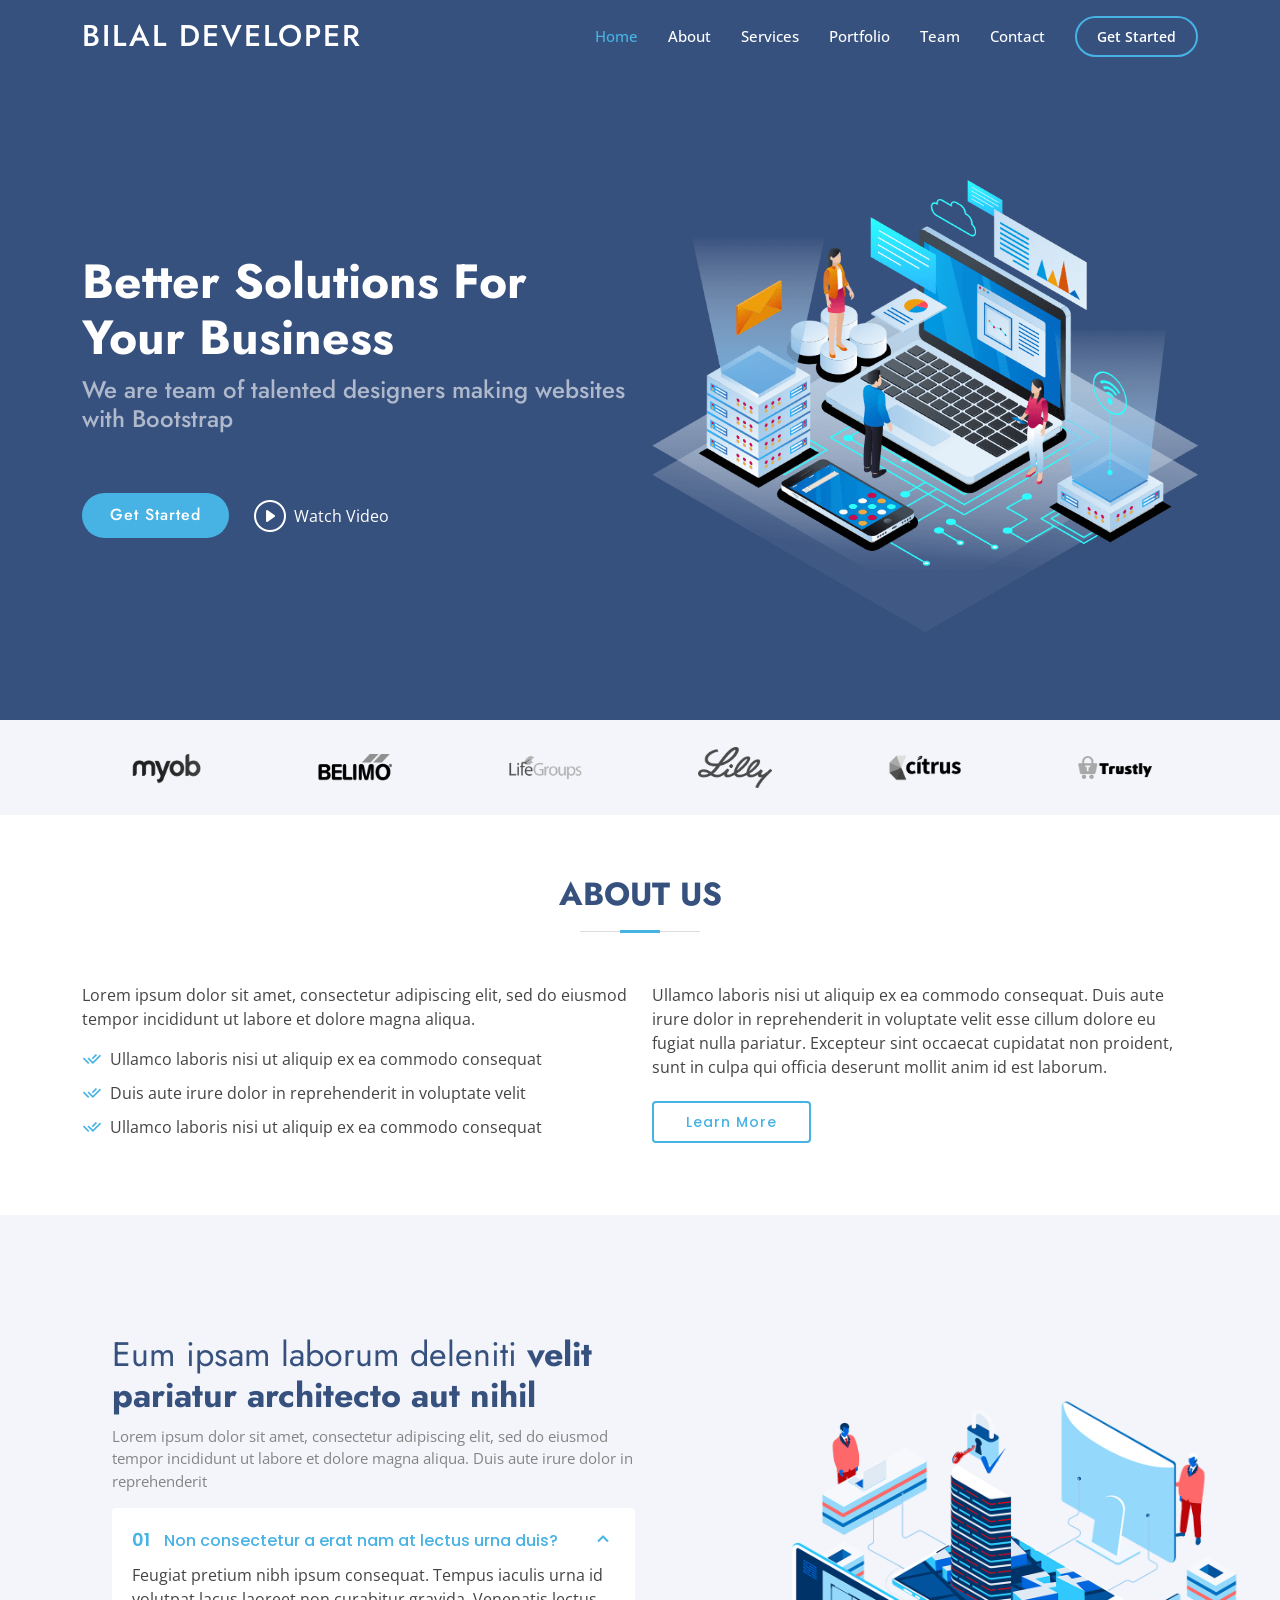
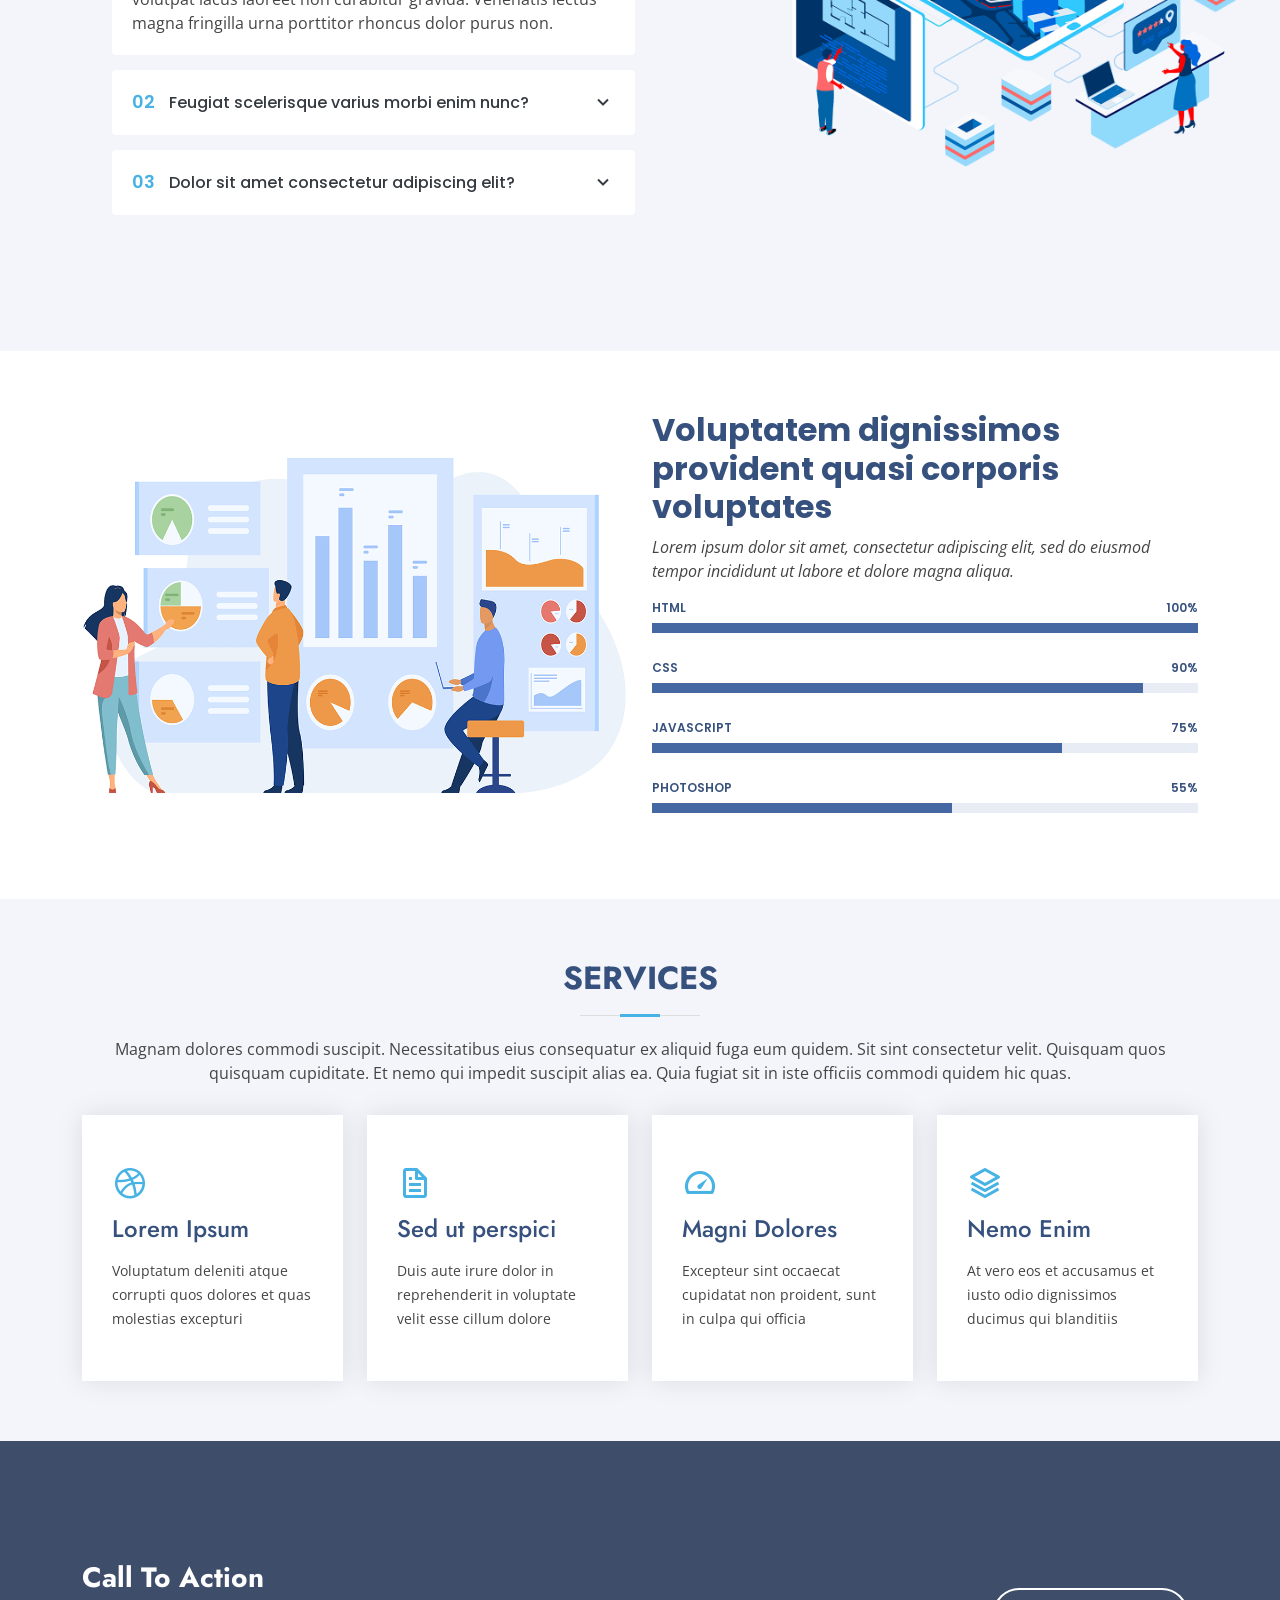
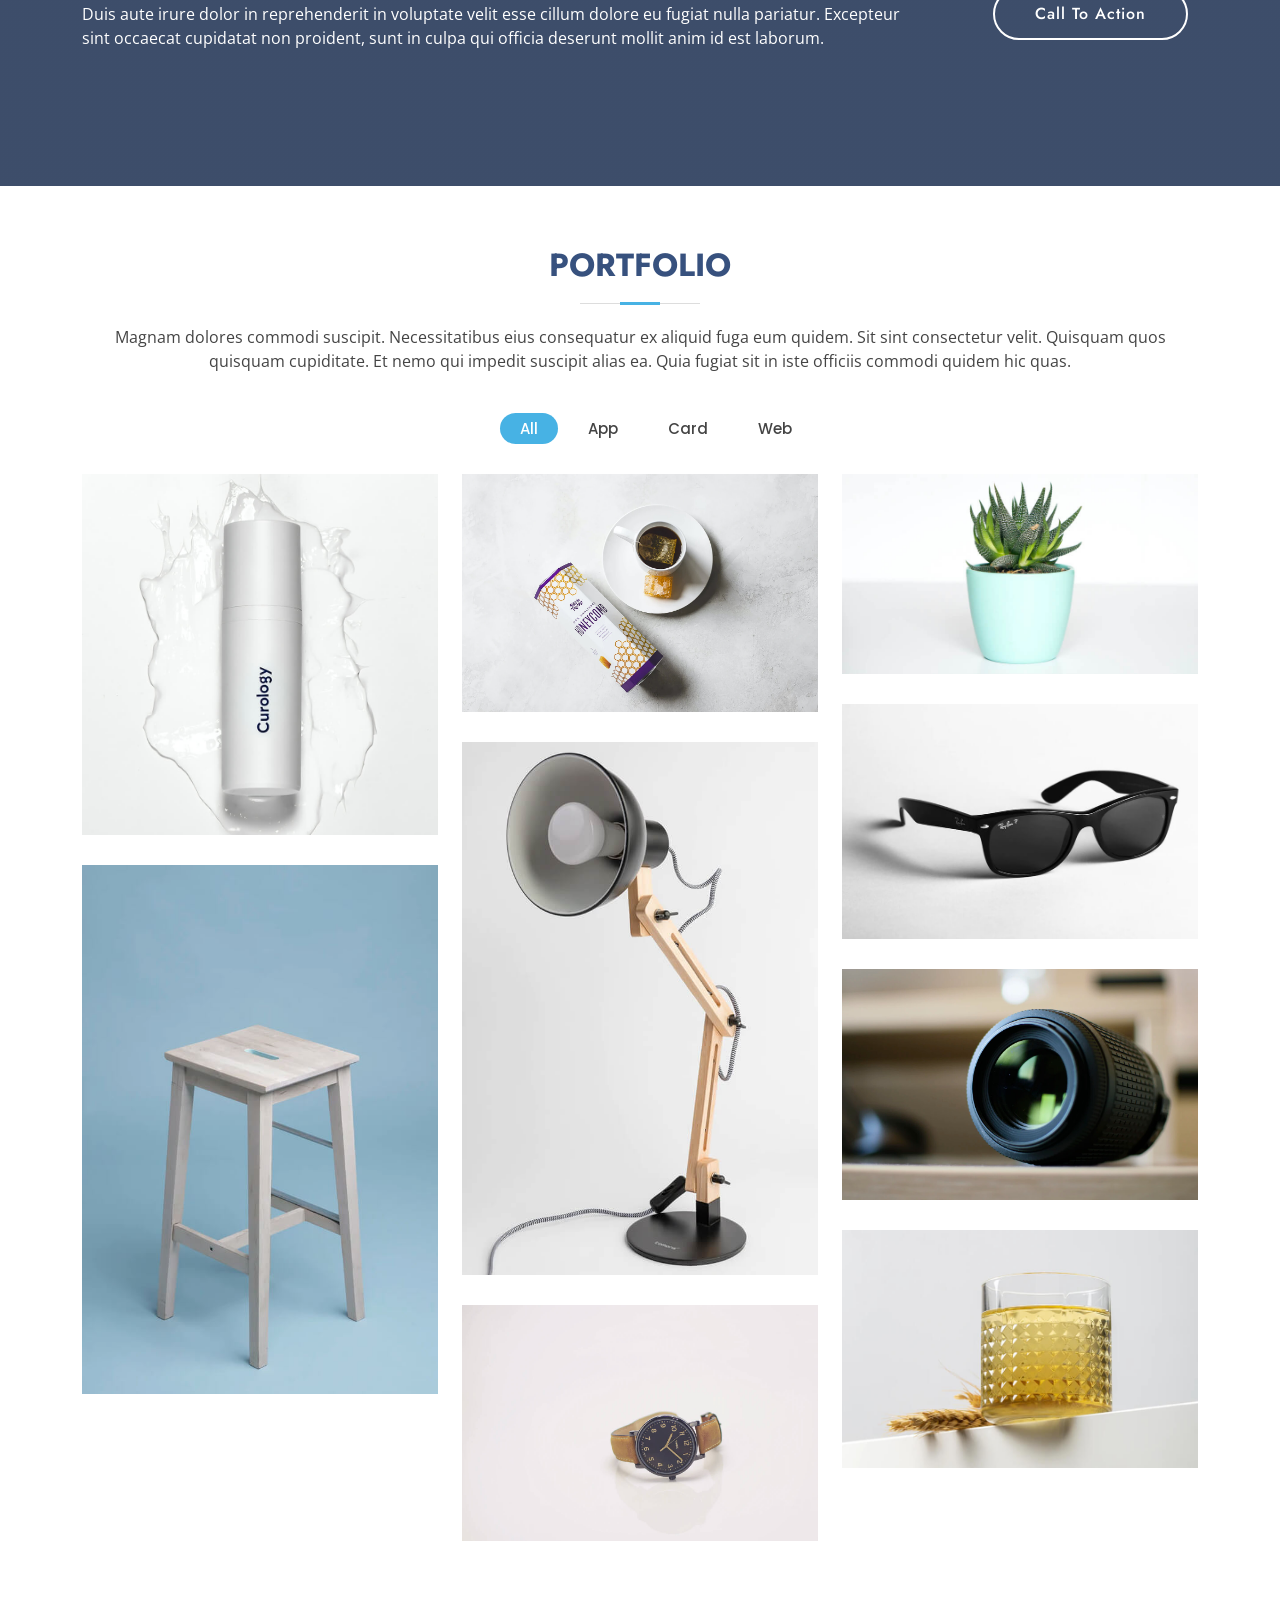
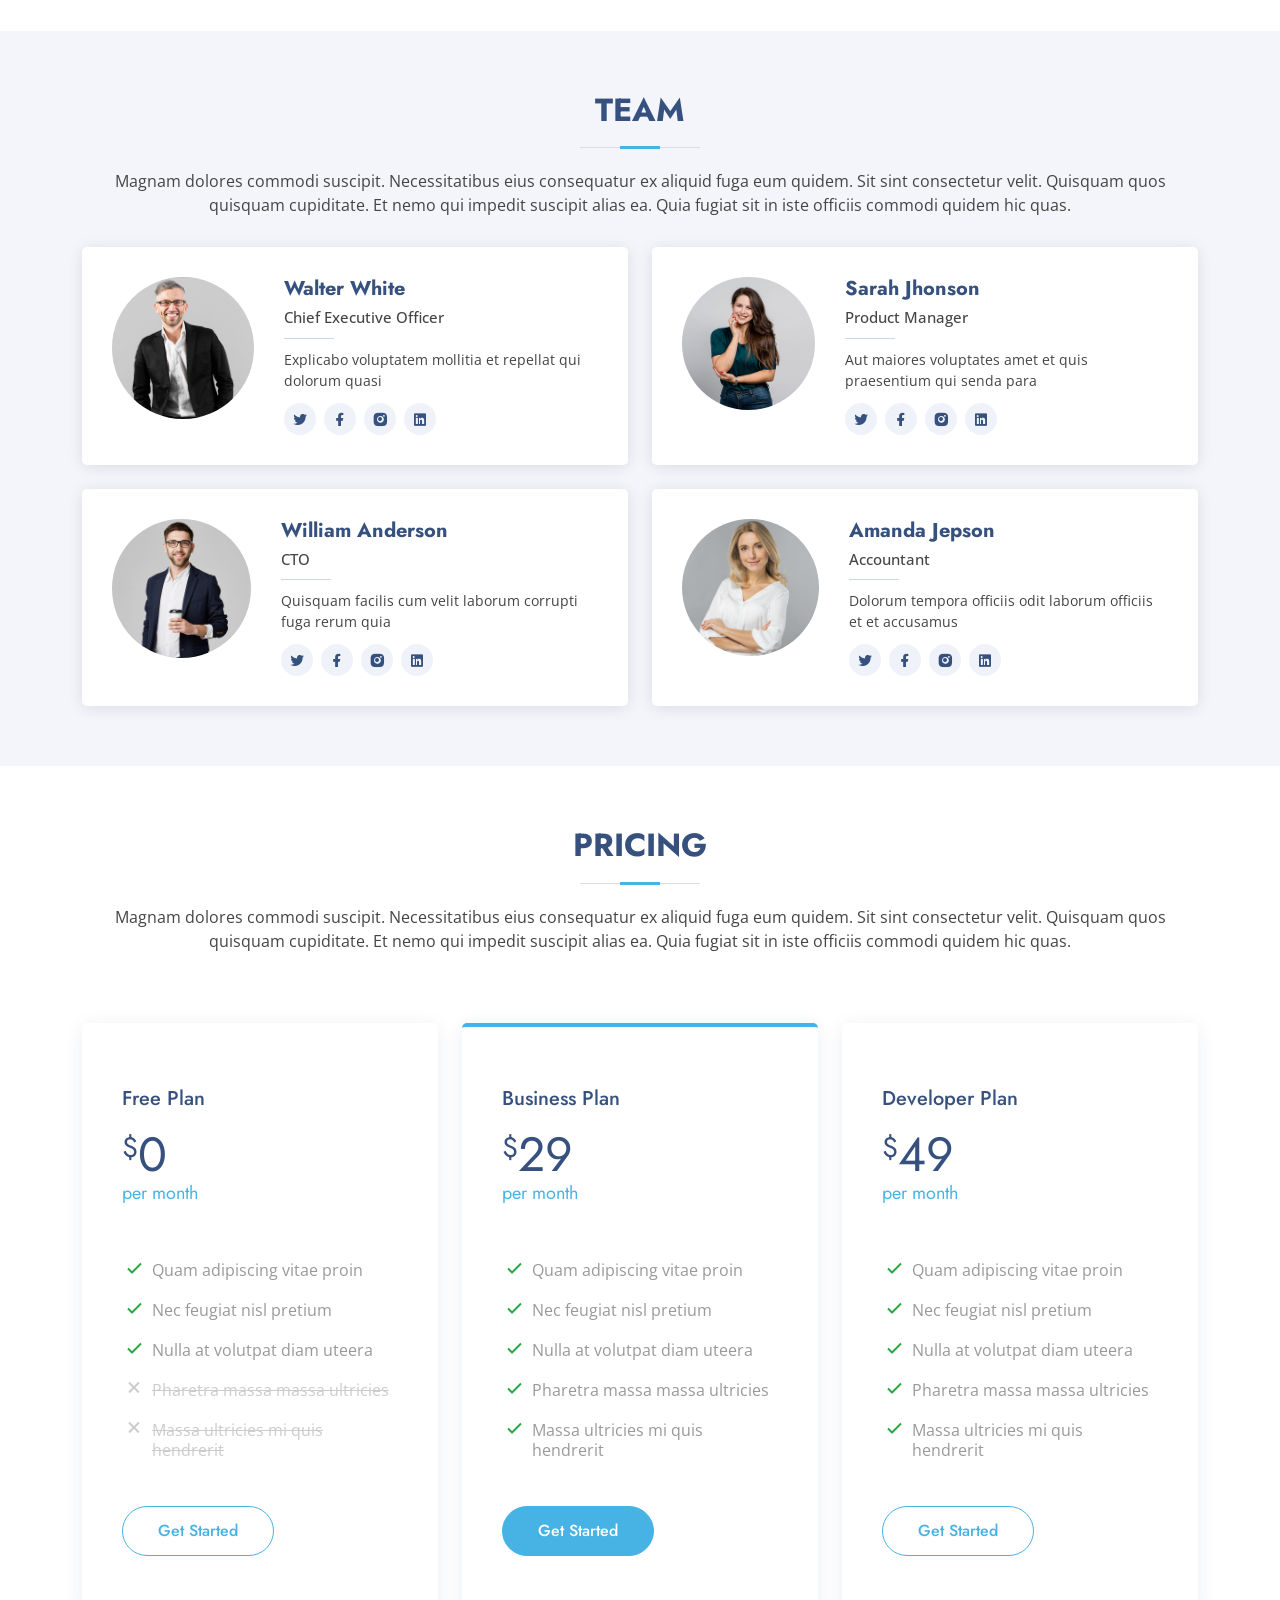
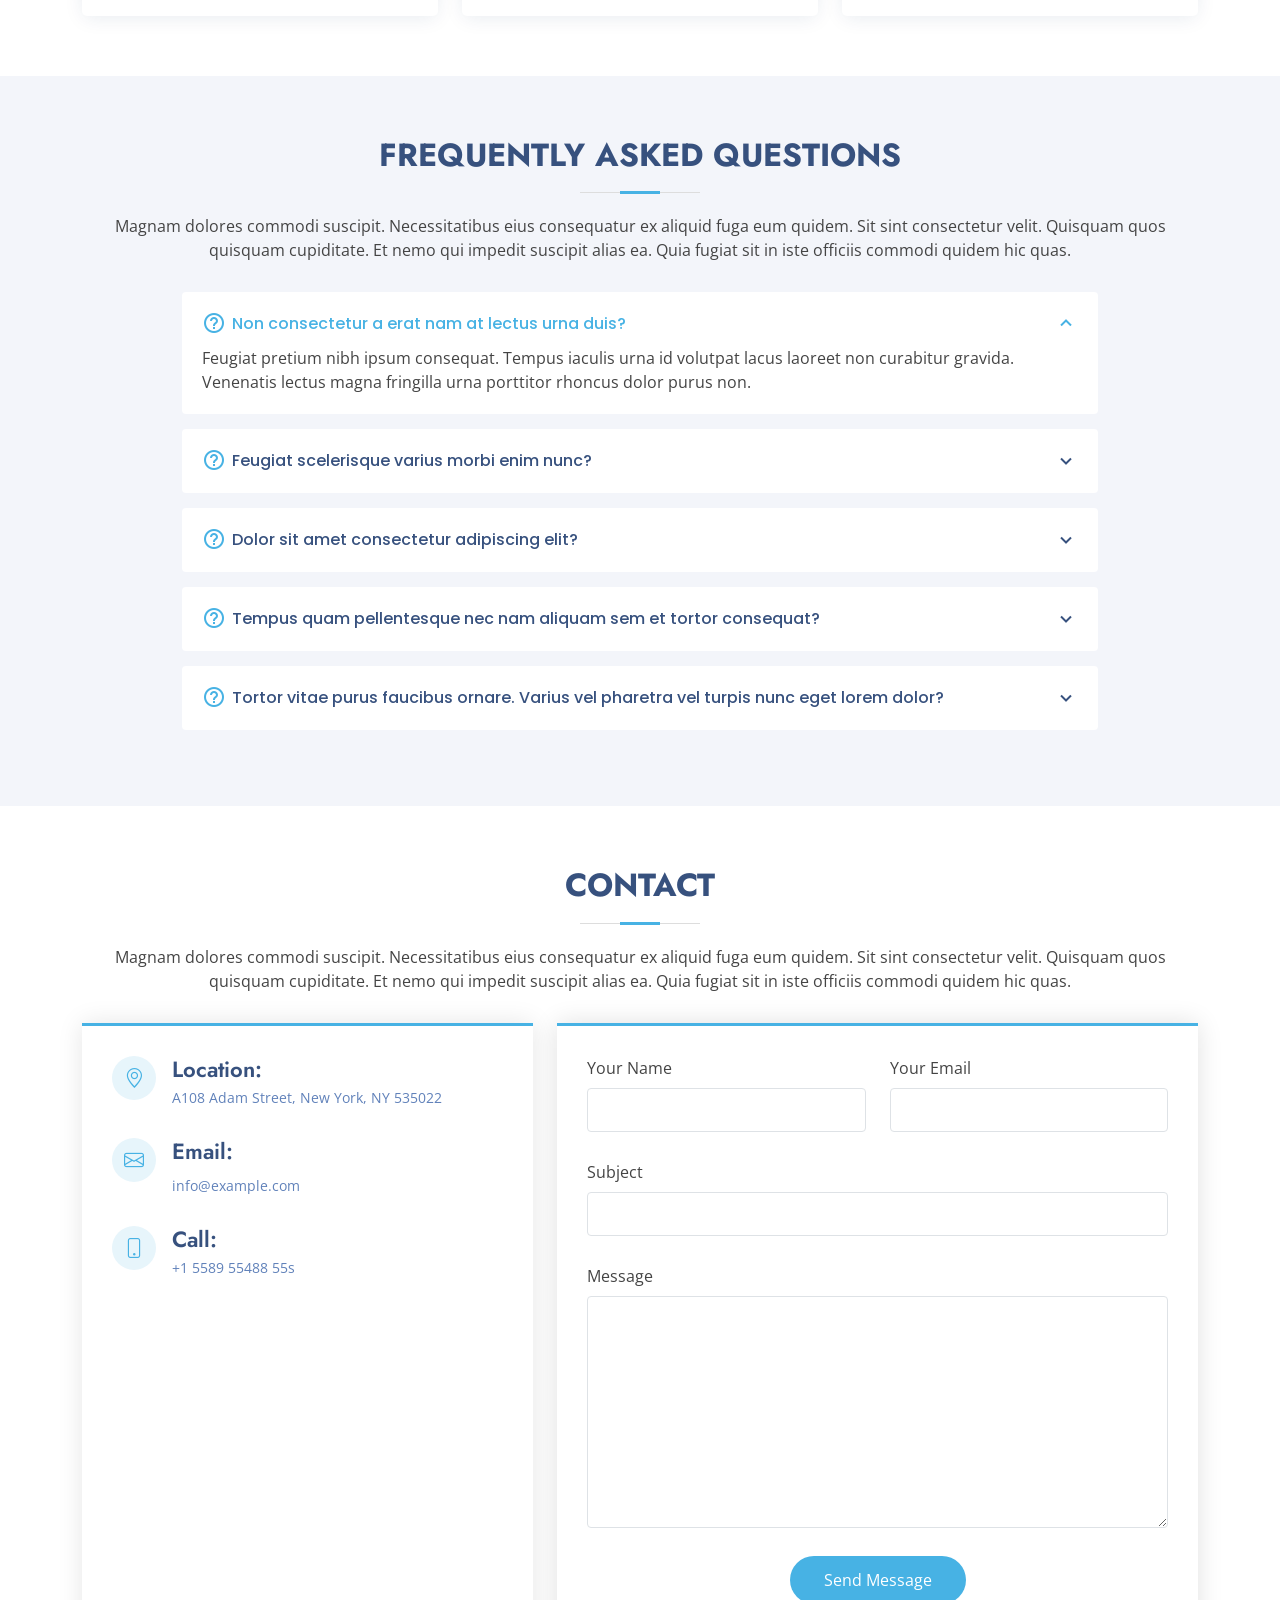
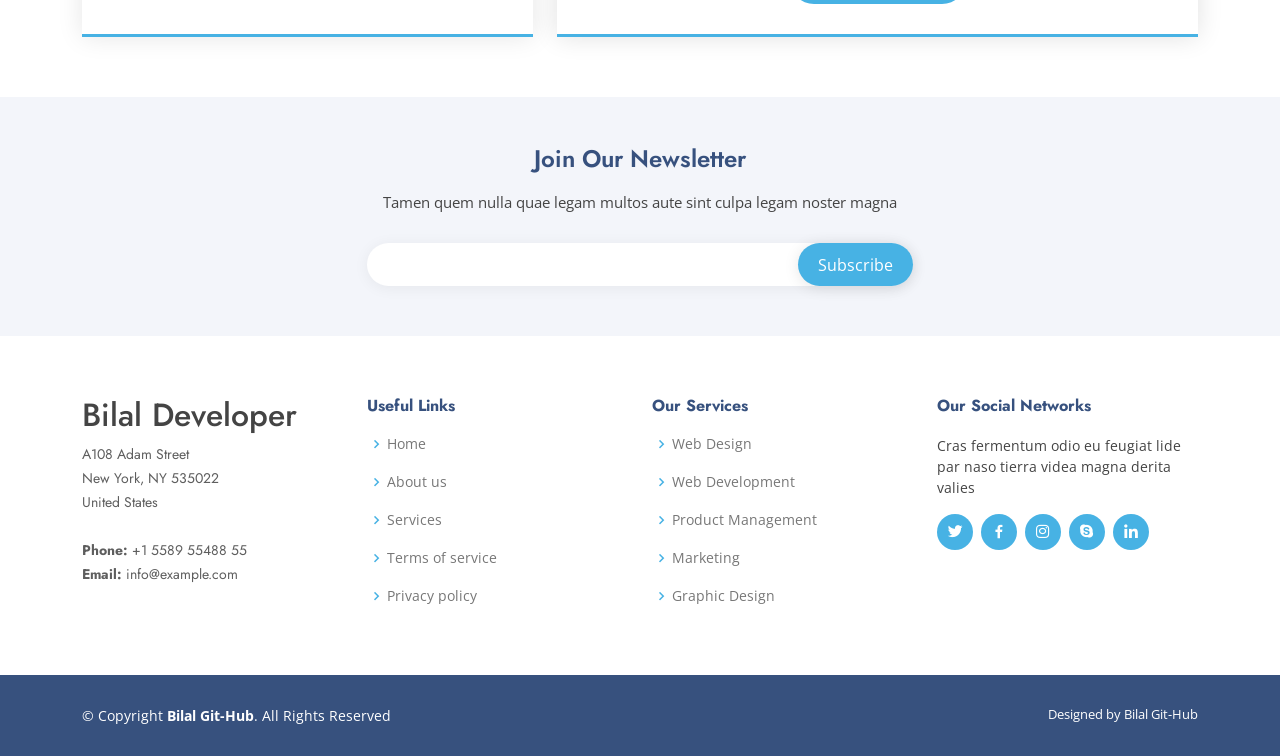
<file: Arsha/index.html>
<!DOCTYPE html>
<html lang="en">

<head>
  <meta charset="utf-8">
  <meta content="width=device-width, initial-scale=1.0" name="viewport">

  <title>Arsha </title>
  <meta content="" name="description">
  <meta content="" name="keywords">

  <!-- Favicons -->
  <link href="assets/img/favicon.png" rel="icon">
  <link href="assets/img/apple-touch-icon.png" rel="apple-touch-icon">

  <!-- Google Fonts -->
  <link href="https://fonts.googleapis.com/css?family=Open+Sans:300,300i,400,400i,600,600i,700,700i|Jost:300,300i,400,400i,500,500i,600,600i,700,700i|Poppins:300,300i,400,400i,500,500i,600,600i,700,700i" rel="stylesheet">

  <!-- Vendor CSS Files -->
  <link href="assets/vendor/aos/aos.css" rel="stylesheet">
  <link href="assets/vendor/bootstrap/css/bootstrap.min.css" rel="stylesheet">
  <link href="assets/vendor/bootstrap-icons/bootstrap-icons.css" rel="stylesheet">
  <link href="assets/vendor/boxicons/css/boxicons.min.css" rel="stylesheet">
  <link href="assets/vendor/glightbox/css/glightbox.min.css" rel="stylesheet">
  <link href="assets/vendor/remixicon/remixicon.css" rel="stylesheet">
  <link href="assets/vendor/swiper/swiper-bundle.min.css" rel="stylesheet">

  <!-- Template Main CSS File -->
  <link href="assets/css/style.css" rel="stylesheet">

  <!-- =======================================================
  * Template Name: Arsha
  * Updated: Jul 05 2023 with Bootstrap v5.3.0
  * Template URL: https://bootstrapmade.com/arsha-free-bootstrap-html-template-corporate/
  * Author: BootstrapMade.com
  * License: https://bootstrapmade.com/license/
  ======================================================== -->
</head>

<body>

  <!-- ======= Header ======= -->
  <header id="header" class="fixed-top ">
    <div class="container d-flex align-items-center">

      <h1 class="logo me-auto"><a href="index.html">Bilal Developer</a></h1>
      <!-- Uncomment below if you prefer to use an image logo -->
      <!-- <a href="index.html" class="logo me-auto"><img src="assets/img/logo.png" alt="" class="img-fluid"></a>-->

      <nav id="navbar" class="navbar">
        <ul>
          <li><a class="nav-link scrollto active" href="#hero">Home</a></li>
          <li><a class="nav-link scrollto" href="#about">About</a></li>
          <li><a class="nav-link scrollto" href="#services">Services</a></li>
          <li><a class="nav-link   scrollto" href="#portfolio">Portfolio</a></li>
          <li><a class="nav-link scrollto" href="#team">Team</a></li>
          </li>
          <li><a class="nav-link scrollto" href="#contact">Contact</a></li>
          <li><a class="getstarted scrollto" href="#about">Get Started</a></li>
        </ul>
        <i class="bi bi-list mobile-nav-toggle"></i>
      </nav><!-- .navbar -->

    </div>
  </header><!-- End Header -->

  <!-- ======= Hero Section ======= -->
  <section id="hero" class="d-flex align-items-center">

    <div class="container">
      <div class="row">
        <div class="col-lg-6 d-flex flex-column justify-content-center pt-4 pt-lg-0 order-2 order-lg-1" data-aos="fade-up" data-aos-delay="200">
          <h1>Better Solutions For Your Business</h1>
          <h2>We are team of talented designers making websites with Bootstrap</h2>
          <div class="d-flex justify-content-center justify-content-lg-start">
            <a href="#about" class="btn-get-started scrollto">Get Started</a>
            <a href="https://www.youtube.com/watch?v=jDDaplaOz7Q" class="glightbox btn-watch-video"><i class="bi bi-play-circle"></i><span>Watch Video</span></a>
          </div>
        </div>
        <div class="col-lg-6 order-1 order-lg-2 hero-img" data-aos="zoom-in" data-aos-delay="200">
          <img src="assets/img/hero-img.png" class="img-fluid animated" alt="">
        </div>
      </div>
    </div>

  </section><!-- End Hero -->

  <main id="main">

    <!-- ======= Clients Section ======= -->
    <section id="clients" class="clients section-bg">
      <div class="container">

        <div class="row" data-aos="zoom-in">

          <div class="col-lg-2 col-md-4 col-6 d-flex align-items-center justify-content-center">
            <img src="assets/img/clients/client-1.png" class="img-fluid" alt="">
          </div>

          <div class="col-lg-2 col-md-4 col-6 d-flex align-items-center justify-content-center">
            <img src="assets/img/clients/client-2.png" class="img-fluid" alt="">
          </div>

          <div class="col-lg-2 col-md-4 col-6 d-flex align-items-center justify-content-center">
            <img src="assets/img/clients/client-3.png" class="img-fluid" alt="">
          </div>

          <div class="col-lg-2 col-md-4 col-6 d-flex align-items-center justify-content-center">
            <img src="assets/img/clients/client-4.png" class="img-fluid" alt="">
          </div>

          <div class="col-lg-2 col-md-4 col-6 d-flex align-items-center justify-content-center">
            <img src="assets/img/clients/client-5.png" class="img-fluid" alt="">
          </div>

          <div class="col-lg-2 col-md-4 col-6 d-flex align-items-center justify-content-center">
            <img src="assets/img/clients/client-6.png" class="img-fluid" alt="">
          </div>

        </div>

      </div>
    </section><!-- End Cliens Section -->

    <!-- ======= About Us Section ======= -->
    <section id="about" class="about">
      <div class="container" data-aos="fade-up">

        <div class="section-title">
          <h2>About Us</h2>
        </div>

        <div class="row content">
          <div class="col-lg-6">
            <p>
              Lorem ipsum dolor sit amet, consectetur adipiscing elit, sed do eiusmod tempor incididunt ut labore et dolore
              magna aliqua.
            </p>
            <ul>
              <li><i class="ri-check-double-line"></i> Ullamco laboris nisi ut aliquip ex ea commodo consequat</li>
              <li><i class="ri-check-double-line"></i> Duis aute irure dolor in reprehenderit in voluptate velit</li>
              <li><i class="ri-check-double-line"></i> Ullamco laboris nisi ut aliquip ex ea commodo consequat</li>
            </ul>
          </div>
          <div class="col-lg-6 pt-4 pt-lg-0">
            <p>
              Ullamco laboris nisi ut aliquip ex ea commodo consequat. Duis aute irure dolor in reprehenderit in voluptate
              velit esse cillum dolore eu fugiat nulla pariatur. Excepteur sint occaecat cupidatat non proident, sunt in
              culpa qui officia deserunt mollit anim id est laborum.
            </p>
            <a href="#" class="btn-learn-more">Learn More</a>
          </div>
        </div>

      </div>
    </section><!-- End About Us Section -->

    <!-- ======= Why Us Section ======= -->
    <section id="why-us" class="why-us section-bg">
      <div class="container-fluid" data-aos="fade-up">

        <div class="row">

          <div class="col-lg-7 d-flex flex-column justify-content-center align-items-stretch  order-2 order-lg-1">

            <div class="content">
              <h3>Eum ipsam laborum deleniti <strong>velit pariatur architecto aut nihil</strong></h3>
              <p>
                Lorem ipsum dolor sit amet, consectetur adipiscing elit, sed do eiusmod tempor incididunt ut labore et dolore magna aliqua. Duis aute irure dolor in reprehenderit
              </p>
            </div>

            <div class="accordion-list">
              <ul>
                <li>
                  <a data-bs-toggle="collapse" class="collapse" data-bs-target="#accordion-list-1"><span>01</span> Non consectetur a erat nam at lectus urna duis? <i class="bx bx-chevron-down icon-show"></i><i class="bx bx-chevron-up icon-close"></i></a>
                  <div id="accordion-list-1" class="collapse show" data-bs-parent=".accordion-list">
                    <p>
                      Feugiat pretium nibh ipsum consequat. Tempus iaculis urna id volutpat lacus laoreet non curabitur gravida. Venenatis lectus magna fringilla urna porttitor rhoncus dolor purus non.
                    </p>
                  </div>
                </li>

                <li>
                  <a data-bs-toggle="collapse" data-bs-target="#accordion-list-2" class="collapsed"><span>02</span> Feugiat scelerisque varius morbi enim nunc? <i class="bx bx-chevron-down icon-show"></i><i class="bx bx-chevron-up icon-close"></i></a>
                  <div id="accordion-list-2" class="collapse" data-bs-parent=".accordion-list">
                    <p>
                      Dolor sit amet consectetur adipiscing elit pellentesque habitant morbi. Id interdum velit laoreet id donec ultrices. Fringilla phasellus faucibus scelerisque eleifend donec pretium. Est pellentesque elit ullamcorper dignissim. Mauris ultrices eros in cursus turpis massa tincidunt dui.
                    </p>
                  </div>
                </li>

                <li>
                  <a data-bs-toggle="collapse" data-bs-target="#accordion-list-3" class="collapsed"><span>03</span> Dolor sit amet consectetur adipiscing elit? <i class="bx bx-chevron-down icon-show"></i><i class="bx bx-chevron-up icon-close"></i></a>
                  <div id="accordion-list-3" class="collapse" data-bs-parent=".accordion-list">
                    <p>
                      Eleifend mi in nulla posuere sollicitudin aliquam ultrices sagittis orci. Faucibus pulvinar elementum integer enim. Sem nulla pharetra diam sit amet nisl suscipit. Rutrum tellus pellentesque eu tincidunt. Lectus urna duis convallis convallis tellus. Urna molestie at elementum eu facilisis sed odio morbi quis
                    </p>
                  </div>
                </li>

              </ul>
            </div>

          </div>

          <div class="col-lg-5 align-items-stretch order-1 order-lg-2 img" style='background-image: url("assets/img/why-us.png");' data-aos="zoom-in" data-aos-delay="150">&nbsp;</div>
        </div>

      </div>
    </section><!-- End Why Us Section -->

    <!-- ======= Skills Section ======= -->
    <section id="skills" class="skills">
      <div class="container" data-aos="fade-up">

        <div class="row">
          <div class="col-lg-6 d-flex align-items-center" data-aos="fade-right" data-aos-delay="100">
            <img src="assets/img/skills.png" class="img-fluid" alt="">
          </div>
          <div class="col-lg-6 pt-4 pt-lg-0 content" data-aos="fade-left" data-aos-delay="100">
            <h3>Voluptatem dignissimos provident quasi corporis voluptates</h3>
            <p class="fst-italic">
              Lorem ipsum dolor sit amet, consectetur adipiscing elit, sed do eiusmod tempor incididunt ut labore et dolore
              magna aliqua.
            </p>

            <div class="skills-content">

              <div class="progress">
                <span class="skill">HTML <i class="val">100%</i></span>
                <div class="progress-bar-wrap">
                  <div class="progress-bar" role="progressbar" aria-valuenow="100" aria-valuemin="0" aria-valuemax="100"></div>
                </div>
              </div>

              <div class="progress">
                <span class="skill">CSS <i class="val">90%</i></span>
                <div class="progress-bar-wrap">
                  <div class="progress-bar" role="progressbar" aria-valuenow="90" aria-valuemin="0" aria-valuemax="100"></div>
                </div>
              </div>

              <div class="progress">
                <span class="skill">JavaScript <i class="val">75%</i></span>
                <div class="progress-bar-wrap">
                  <div class="progress-bar" role="progressbar" aria-valuenow="75" aria-valuemin="0" aria-valuemax="100"></div>
                </div>
              </div>

              <div class="progress">
                <span class="skill">Photoshop <i class="val">55%</i></span>
                <div class="progress-bar-wrap">
                  <div class="progress-bar" role="progressbar" aria-valuenow="55" aria-valuemin="0" aria-valuemax="100"></div>
                </div>
              </div>

            </div>

          </div>
        </div>

      </div>
    </section><!-- End Skills Section -->

    <!-- ======= Services Section ======= -->
    <section id="services" class="services section-bg">
      <div class="container" data-aos="fade-up">

        <div class="section-title">
          <h2>Services</h2>
          <p>Magnam dolores commodi suscipit. Necessitatibus eius consequatur ex aliquid fuga eum quidem. Sit sint consectetur velit. Quisquam quos quisquam cupiditate. Et nemo qui impedit suscipit alias ea. Quia fugiat sit in iste officiis commodi quidem hic quas.</p>
        </div>

        <div class="row">
          <div class="col-xl-3 col-md-6 d-flex align-items-stretch" data-aos="zoom-in" data-aos-delay="100">
            <div class="icon-box">
              <div class="icon"><i class="bx bxl-dribbble"></i></div>
              <h4><a href="">Lorem Ipsum</a></h4>
              <p>Voluptatum deleniti atque corrupti quos dolores et quas molestias excepturi</p>
            </div>
          </div>

          <div class="col-xl-3 col-md-6 d-flex align-items-stretch mt-4 mt-md-0" data-aos="zoom-in" data-aos-delay="200">
            <div class="icon-box">
              <div class="icon"><i class="bx bx-file"></i></div>
              <h4><a href="">Sed ut perspici</a></h4>
              <p>Duis aute irure dolor in reprehenderit in voluptate velit esse cillum dolore</p>
            </div>
          </div>

          <div class="col-xl-3 col-md-6 d-flex align-items-stretch mt-4 mt-xl-0" data-aos="zoom-in" data-aos-delay="300">
            <div class="icon-box">
              <div class="icon"><i class="bx bx-tachometer"></i></div>
              <h4><a href="">Magni Dolores</a></h4>
              <p>Excepteur sint occaecat cupidatat non proident, sunt in culpa qui officia</p>
            </div>
          </div>

          <div class="col-xl-3 col-md-6 d-flex align-items-stretch mt-4 mt-xl-0" data-aos="zoom-in" data-aos-delay="400">
            <div class="icon-box">
              <div class="icon"><i class="bx bx-layer"></i></div>
              <h4><a href="">Nemo Enim</a></h4>
              <p>At vero eos et accusamus et iusto odio dignissimos ducimus qui blanditiis</p>
            </div>
          </div>

        </div>

      </div>
    </section><!-- End Services Section -->

    <!-- ======= Cta Section ======= -->
    <section id="cta" class="cta">
      <div class="container" data-aos="zoom-in">

        <div class="row">
          <div class="col-lg-9 text-center text-lg-start">
            <h3>Call To Action</h3>
            <p> Duis aute irure dolor in reprehenderit in voluptate velit esse cillum dolore eu fugiat nulla pariatur. Excepteur sint occaecat cupidatat non proident, sunt in culpa qui officia deserunt mollit anim id est laborum.</p>
          </div>
          <div class="col-lg-3 cta-btn-container text-center">
            <a class="cta-btn align-middle" href="#">Call To Action</a>
          </div>
        </div>

      </div>
    </section><!-- End Cta Section -->

    <!-- ======= Portfolio Section ======= -->
    <section id="portfolio" class="portfolio">
      <div class="container" data-aos="fade-up">

        <div class="section-title">
          <h2>Portfolio</h2>
          <p>Magnam dolores commodi suscipit. Necessitatibus eius consequatur ex aliquid fuga eum quidem. Sit sint consectetur velit. Quisquam quos quisquam cupiditate. Et nemo qui impedit suscipit alias ea. Quia fugiat sit in iste officiis commodi quidem hic quas.</p>
        </div>

        <ul id="portfolio-flters" class="d-flex justify-content-center" data-aos="fade-up" data-aos-delay="100">
          <li data-filter="*" class="filter-active">All</li>
          <li data-filter=".filter-app">App</li>
          <li data-filter=".filter-card">Card</li>
          <li data-filter=".filter-web">Web</li>
        </ul>

        <div class="row portfolio-container" data-aos="fade-up" data-aos-delay="200">

          <div class="col-lg-4 col-md-6 portfolio-item filter-app">
            <div class="portfolio-img"><img src="assets/img/portfolio/portfolio-1.jpg" class="img-fluid" alt=""></div>
            <div class="portfolio-info">
              <h4>App 1</h4>
              <p>App</p>
              <a href="assets/img/portfolio/portfolio-1.jpg" data-gallery="portfolioGallery" class="portfolio-lightbox preview-link" title="App 1"><i class="bx bx-plus"></i></a>
              <a href="portfolio-details.html" class="details-link" title="More Details"><i class="bx bx-link"></i></a>
            </div>
          </div>

          <div class="col-lg-4 col-md-6 portfolio-item filter-web">
            <div class="portfolio-img"><img src="assets/img/portfolio/portfolio-2.jpg" class="img-fluid" alt=""></div>
            <div class="portfolio-info">
              <h4>Web 3</h4>
              <p>Web</p>
              <a href="assets/img/portfolio/portfolio-2.jpg" data-gallery="portfolioGallery" class="portfolio-lightbox preview-link" title="Web 3"><i class="bx bx-plus"></i></a>
              <a href="portfolio-details.html" class="details-link" title="More Details"><i class="bx bx-link"></i></a>
            </div>
          </div>

          <div class="col-lg-4 col-md-6 portfolio-item filter-app">
            <div class="portfolio-img"><img src="assets/img/portfolio/portfolio-3.jpg" class="img-fluid" alt=""></div>
            <div class="portfolio-info">
              <h4>App 2</h4>
              <p>App</p>
              <a href="assets/img/portfolio/portfolio-3.jpg" data-gallery="portfolioGallery" class="portfolio-lightbox preview-link" title="App 2"><i class="bx bx-plus"></i></a>
              <a href="portfolio-details.html" class="details-link" title="More Details"><i class="bx bx-link"></i></a>
            </div>
          </div>

          <div class="col-lg-4 col-md-6 portfolio-item filter-card">
            <div class="portfolio-img"><img src="assets/img/portfolio/portfolio-4.jpg" class="img-fluid" alt=""></div>
            <div class="portfolio-info">
              <h4>Card 2</h4>
              <p>Card</p>
              <a href="assets/img/portfolio/portfolio-4.jpg" data-gallery="portfolioGallery" class="portfolio-lightbox preview-link" title="Card 2"><i class="bx bx-plus"></i></a>
              <a href="portfolio-details.html" class="details-link" title="More Details"><i class="bx bx-link"></i></a>
            </div>
          </div>

          <div class="col-lg-4 col-md-6 portfolio-item filter-web">
            <div class="portfolio-img"><img src="assets/img/portfolio/portfolio-5.jpg" class="img-fluid" alt=""></div>
            <div class="portfolio-info">
              <h4>Web 2</h4>
              <p>Web</p>
              <a href="assets/img/portfolio/portfolio-5.jpg" data-gallery="portfolioGallery" class="portfolio-lightbox preview-link" title="Web 2"><i class="bx bx-plus"></i></a>
              <a href="portfolio-details.html" class="details-link" title="More Details"><i class="bx bx-link"></i></a>
            </div>
          </div>

          <div class="col-lg-4 col-md-6 portfolio-item filter-app">
            <div class="portfolio-img"><img src="assets/img/portfolio/portfolio-6.jpg" class="img-fluid" alt=""></div>
            <div class="portfolio-info">
              <h4>App 3</h4>
              <p>App</p>
              <a href="assets/img/portfolio/portfolio-6.jpg" data-gallery="portfolioGallery" class="portfolio-lightbox preview-link" title="App 3"><i class="bx bx-plus"></i></a>
              <a href="portfolio-details.html" class="details-link" title="More Details"><i class="bx bx-link"></i></a>
            </div>
          </div>

          <div class="col-lg-4 col-md-6 portfolio-item filter-card">
            <div class="portfolio-img"><img src="assets/img/portfolio/portfolio-7.jpg" class="img-fluid" alt=""></div>
            <div class="portfolio-info">
              <h4>Card 1</h4>
              <p>Card</p>
              <a href="assets/img/portfolio/portfolio-7.jpg" data-gallery="portfolioGallery" class="portfolio-lightbox preview-link" title="Card 1"><i class="bx bx-plus"></i></a>
              <a href="portfolio-details.html" class="details-link" title="More Details"><i class="bx bx-link"></i></a>
            </div>
          </div>

          <div class="col-lg-4 col-md-6 portfolio-item filter-card">
            <div class="portfolio-img"><img src="assets/img/portfolio/portfolio-8.jpg" class="img-fluid" alt=""></div>
            <div class="portfolio-info">
              <h4>Card 3</h4>
              <p>Card</p>
              <a href="assets/img/portfolio/portfolio-8.jpg" data-gallery="portfolioGallery" class="portfolio-lightbox preview-link" title="Card 3"><i class="bx bx-plus"></i></a>
              <a href="portfolio-details.html" class="details-link" title="More Details"><i class="bx bx-link"></i></a>
            </div>
          </div>

          <div class="col-lg-4 col-md-6 portfolio-item filter-web">
            <div class="portfolio-img"><img src="assets/img/portfolio/portfolio-9.jpg" class="img-fluid" alt=""></div>
            <div class="portfolio-info">
              <h4>Web 3</h4>
              <p>Web</p>
              <a href="assets/img/portfolio/portfolio-9.jpg" data-gallery="portfolioGallery" class="portfolio-lightbox preview-link" title="Web 3"><i class="bx bx-plus"></i></a>
              <a href="portfolio-details.html" class="details-link" title="More Details"><i class="bx bx-link"></i></a>
            </div>
          </div>

        </div>

      </div>
    </section><!-- End Portfolio Section -->

    <!-- ======= Team Section ======= -->
    <section id="team" class="team section-bg">
      <div class="container" data-aos="fade-up">

        <div class="section-title">
          <h2>Team</h2>
          <p>Magnam dolores commodi suscipit. Necessitatibus eius consequatur ex aliquid fuga eum quidem. Sit sint consectetur velit. Quisquam quos quisquam cupiditate. Et nemo qui impedit suscipit alias ea. Quia fugiat sit in iste officiis commodi quidem hic quas.</p>
        </div>

        <div class="row">

          <div class="col-lg-6" data-aos="zoom-in" data-aos-delay="100">
            <div class="member d-flex align-items-start">
              <div class="pic"><img src="assets/img/team/team-1.jpg" class="img-fluid" alt=""></div>
              <div class="member-info">
                <h4>Walter White</h4>
                <span>Chief Executive Officer</span>
                <p>Explicabo voluptatem mollitia et repellat qui dolorum quasi</p>
                <div class="social">
                  <a href=""><i class="ri-twitter-fill"></i></a>
                  <a href=""><i class="ri-facebook-fill"></i></a>
                  <a href=""><i class="ri-instagram-fill"></i></a>
                  <a href=""> <i class="ri-linkedin-box-fill"></i> </a>
                </div>
              </div>
            </div>
          </div>

          <div class="col-lg-6 mt-4 mt-lg-0" data-aos="zoom-in" data-aos-delay="200">
            <div class="member d-flex align-items-start">
              <div class="pic"><img src="assets/img/team/team-2.jpg" class="img-fluid" alt=""></div>
              <div class="member-info">
                <h4>Sarah Jhonson</h4>
                <span>Product Manager</span>
                <p>Aut maiores voluptates amet et quis praesentium qui senda para</p>
                <div class="social">
                  <a href=""><i class="ri-twitter-fill"></i></a>
                  <a href=""><i class="ri-facebook-fill"></i></a>
                  <a href=""><i class="ri-instagram-fill"></i></a>
                  <a href=""> <i class="ri-linkedin-box-fill"></i> </a>
                </div>
              </div>
            </div>
          </div>

          <div class="col-lg-6 mt-4" data-aos="zoom-in" data-aos-delay="300">
            <div class="member d-flex align-items-start">
              <div class="pic"><img src="assets/img/team/team-3.jpg" class="img-fluid" alt=""></div>
              <div class="member-info">
                <h4>William Anderson</h4>
                <span>CTO</span>
                <p>Quisquam facilis cum velit laborum corrupti fuga rerum quia</p>
                <div class="social">
                  <a href=""><i class="ri-twitter-fill"></i></a>
                  <a href=""><i class="ri-facebook-fill"></i></a>
                  <a href=""><i class="ri-instagram-fill"></i></a>
                  <a href=""> <i class="ri-linkedin-box-fill"></i> </a>
                </div>
              </div>
            </div>
          </div>

          <div class="col-lg-6 mt-4" data-aos="zoom-in" data-aos-delay="400">
            <div class="member d-flex align-items-start">
              <div class="pic"><img src="assets/img/team/team-4.jpg" class="img-fluid" alt=""></div>
              <div class="member-info">
                <h4>Amanda Jepson</h4>
                <span>Accountant</span>
                <p>Dolorum tempora officiis odit laborum officiis et et accusamus</p>
                <div class="social">
                  <a href=""><i class="ri-twitter-fill"></i></a>
                  <a href=""><i class="ri-facebook-fill"></i></a>
                  <a href=""><i class="ri-instagram-fill"></i></a>
                  <a href=""> <i class="ri-linkedin-box-fill"></i> </a>
                </div>
              </div>
            </div>
          </div>

        </div>

      </div>
    </section><!-- End Team Section -->

    <!-- ======= Pricing Section ======= -->
    <section id="pricing" class="pricing">
      <div class="container" data-aos="fade-up">

        <div class="section-title">
          <h2>Pricing</h2>
          <p>Magnam dolores commodi suscipit. Necessitatibus eius consequatur ex aliquid fuga eum quidem. Sit sint consectetur velit. Quisquam quos quisquam cupiditate. Et nemo qui impedit suscipit alias ea. Quia fugiat sit in iste officiis commodi quidem hic quas.</p>
        </div>

        <div class="row">

          <div class="col-lg-4" data-aos="fade-up" data-aos-delay="100">
            <div class="box">
              <h3>Free Plan</h3>
              <h4><sup>$</sup>0<span>per month</span></h4>
              <ul>
                <li><i class="bx bx-check"></i> Quam adipiscing vitae proin</li>
                <li><i class="bx bx-check"></i> Nec feugiat nisl pretium</li>
                <li><i class="bx bx-check"></i> Nulla at volutpat diam uteera</li>
                <li class="na"><i class="bx bx-x"></i> <span>Pharetra massa massa ultricies</span></li>
                <li class="na"><i class="bx bx-x"></i> <span>Massa ultricies mi quis hendrerit</span></li>
              </ul>
              <a href="#" class="buy-btn">Get Started</a>
            </div>
          </div>

          <div class="col-lg-4 mt-4 mt-lg-0" data-aos="fade-up" data-aos-delay="200">
            <div class="box featured">
              <h3>Business Plan</h3>
              <h4><sup>$</sup>29<span>per month</span></h4>
              <ul>
                <li><i class="bx bx-check"></i> Quam adipiscing vitae proin</li>
                <li><i class="bx bx-check"></i> Nec feugiat nisl pretium</li>
                <li><i class="bx bx-check"></i> Nulla at volutpat diam uteera</li>
                <li><i class="bx bx-check"></i> Pharetra massa massa ultricies</li>
                <li><i class="bx bx-check"></i> Massa ultricies mi quis hendrerit</li>
              </ul>
              <a href="#" class="buy-btn">Get Started</a>
            </div>
          </div>

          <div class="col-lg-4 mt-4 mt-lg-0" data-aos="fade-up" data-aos-delay="300">
            <div class="box">
              <h3>Developer Plan</h3>
              <h4><sup>$</sup>49<span>per month</span></h4>
              <ul>
                <li><i class="bx bx-check"></i> Quam adipiscing vitae proin</li>
                <li><i class="bx bx-check"></i> Nec feugiat nisl pretium</li>
                <li><i class="bx bx-check"></i> Nulla at volutpat diam uteera</li>
                <li><i class="bx bx-check"></i> Pharetra massa massa ultricies</li>
                <li><i class="bx bx-check"></i> Massa ultricies mi quis hendrerit</li>
              </ul>
              <a href="#" class="buy-btn">Get Started</a>
            </div>
          </div>

        </div>

      </div>
    </section><!-- End Pricing Section -->

    <!-- ======= Frequently Asked Questions Section ======= -->
    <section id="faq" class="faq section-bg">
      <div class="container" data-aos="fade-up">

        <div class="section-title">
          <h2>Frequently Asked Questions</h2>
          <p>Magnam dolores commodi suscipit. Necessitatibus eius consequatur ex aliquid fuga eum quidem. Sit sint consectetur velit. Quisquam quos quisquam cupiditate. Et nemo qui impedit suscipit alias ea. Quia fugiat sit in iste officiis commodi quidem hic quas.</p>
        </div>

        <div class="faq-list">
          <ul>
            <li data-aos="fade-up" data-aos-delay="100">
              <i class="bx bx-help-circle icon-help"></i> <a data-bs-toggle="collapse" class="collapse" data-bs-target="#faq-list-1">Non consectetur a erat nam at lectus urna duis? <i class="bx bx-chevron-down icon-show"></i><i class="bx bx-chevron-up icon-close"></i></a>
              <div id="faq-list-1" class="collapse show" data-bs-parent=".faq-list">
                <p>
                  Feugiat pretium nibh ipsum consequat. Tempus iaculis urna id volutpat lacus laoreet non curabitur gravida. Venenatis lectus magna fringilla urna porttitor rhoncus dolor purus non.
                </p>
              </div>
            </li>

            <li data-aos="fade-up" data-aos-delay="200">
              <i class="bx bx-help-circle icon-help"></i> <a data-bs-toggle="collapse" data-bs-target="#faq-list-2" class="collapsed">Feugiat scelerisque varius morbi enim nunc? <i class="bx bx-chevron-down icon-show"></i><i class="bx bx-chevron-up icon-close"></i></a>
              <div id="faq-list-2" class="collapse" data-bs-parent=".faq-list">
                <p>
                  Dolor sit amet consectetur adipiscing elit pellentesque habitant morbi. Id interdum velit laoreet id donec ultrices. Fringilla phasellus faucibus scelerisque eleifend donec pretium. Est pellentesque elit ullamcorper dignissim. Mauris ultrices eros in cursus turpis massa tincidunt dui.
                </p>
              </div>
            </li>

            <li data-aos="fade-up" data-aos-delay="300">
              <i class="bx bx-help-circle icon-help"></i> <a data-bs-toggle="collapse" data-bs-target="#faq-list-3" class="collapsed">Dolor sit amet consectetur adipiscing elit? <i class="bx bx-chevron-down icon-show"></i><i class="bx bx-chevron-up icon-close"></i></a>
              <div id="faq-list-3" class="collapse" data-bs-parent=".faq-list">
                <p>
                  Eleifend mi in nulla posuere sollicitudin aliquam ultrices sagittis orci. Faucibus pulvinar elementum integer enim. Sem nulla pharetra diam sit amet nisl suscipit. Rutrum tellus pellentesque eu tincidunt. Lectus urna duis convallis convallis tellus. Urna molestie at elementum eu facilisis sed odio morbi quis
                </p>
              </div>
            </li>

            <li data-aos="fade-up" data-aos-delay="400">
              <i class="bx bx-help-circle icon-help"></i> <a data-bs-toggle="collapse" data-bs-target="#faq-list-4" class="collapsed">Tempus quam pellentesque nec nam aliquam sem et tortor consequat? <i class="bx bx-chevron-down icon-show"></i><i class="bx bx-chevron-up icon-close"></i></a>
              <div id="faq-list-4" class="collapse" data-bs-parent=".faq-list">
                <p>
                  Molestie a iaculis at erat pellentesque adipiscing commodo. Dignissim suspendisse in est ante in. Nunc vel risus commodo viverra maecenas accumsan. Sit amet nisl suscipit adipiscing bibendum est. Purus gravida quis blandit turpis cursus in.
                </p>
              </div>
            </li>

            <li data-aos="fade-up" data-aos-delay="500">
              <i class="bx bx-help-circle icon-help"></i> <a data-bs-toggle="collapse" data-bs-target="#faq-list-5" class="collapsed">Tortor vitae purus faucibus ornare. Varius vel pharetra vel turpis nunc eget lorem dolor? <i class="bx bx-chevron-down icon-show"></i><i class="bx bx-chevron-up icon-close"></i></a>
              <div id="faq-list-5" class="collapse" data-bs-parent=".faq-list">
                <p>
                  Laoreet sit amet cursus sit amet dictum sit amet justo. Mauris vitae ultricies leo integer malesuada nunc vel. Tincidunt eget nullam non nisi est sit amet. Turpis nunc eget lorem dolor sed. Ut venenatis tellus in metus vulputate eu scelerisque.
                </p>
              </div>
            </li>

          </ul>
        </div>

      </div>
    </section><!-- End Frequently Asked Questions Section -->

    <!-- ======= Contact Section ======= -->
    <section id="contact" class="contact">
      <div class="container" data-aos="fade-up">

        <div class="section-title">
          <h2>Contact</h2>
          <p>Magnam dolores commodi suscipit. Necessitatibus eius consequatur ex aliquid fuga eum quidem. Sit sint consectetur velit. Quisquam quos quisquam cupiditate. Et nemo qui impedit suscipit alias ea. Quia fugiat sit in iste officiis commodi quidem hic quas.</p>
        </div>

        <div class="row">

          <div class="col-lg-5 d-flex align-items-stretch">
            <div class="info">
              <div class="address">
                <i class="bi bi-geo-alt"></i>
                <h4>Location:</h4>
                <p>A108 Adam Street, New York, NY 535022</p>
              </div>

              <div class="email">
                <i class="bi bi-envelope"></i>
                <h4>Email:</h4>
                <p>info@example.com</p>
              </div>

              <div class="phone">
                <i class="bi bi-phone"></i>
                <h4>Call:</h4>
                <p>+1 5589 55488 55s</p>
              </div>

              <iframe src="https://www.google.com/maps/embed?pb=!1m14!1m8!1m3!1d12097.433213460943!2d-74.0062269!3d40.7101282!3m2!1i1024!2i768!4f13.1!3m3!1m2!1s0x0%3A0xb89d1fe6bc499443!2sDowntown+Conference+Center!5e0!3m2!1smk!2sbg!4v1539943755621" frameborder="0" style="border:0; width: 100%; height: 290px;" allowfullscreen></iframe>
            </div>

          </div>

          <div class="col-lg-7 mt-5 mt-lg-0 d-flex align-items-stretch">
            <form action="forms/contact.php" method="post" role="form" class="php-email-form">
              <div class="row">
                <div class="form-group col-md-6">
                  <label for="name">Your Name</label>
                  <input type="text" name="name" class="form-control" id="name" required>
                </div>
                <div class="form-group col-md-6">
                  <label for="name">Your Email</label>
                  <input type="email" class="form-control" name="email" id="email" required>
                </div>
              </div>
              <div class="form-group">
                <label for="name">Subject</label>
                <input type="text" class="form-control" name="subject" id="subject" required>
              </div>
              <div class="form-group">
                <label for="name">Message</label>
                <textarea class="form-control" name="message" rows="10" required></textarea>
              </div>
              <div class="my-3">
                <div class="loading">Loading</div>
                <div class="error-message"></div>
                <div class="sent-message">Your message has been sent. Thank you!</div>
              </div>
              <div class="text-center"><button type="submit">Send Message</button></div>
            </form>
          </div>

        </div>

      </div>
    </section><!-- End Contact Section -->

  </main><!-- End #main -->

  <!-- ======= Footer ======= -->
  <footer id="footer">

    <div class="footer-newsletter">
      <div class="container">
        <div class="row justify-content-center">
          <div class="col-lg-6">
            <h4>Join Our Newsletter</h4>
            <p>Tamen quem nulla quae legam multos aute sint culpa legam noster magna</p>
            <form action="" method="post">
              <input type="email" name="email"><input type="submit" value="Subscribe">
            </form>
          </div>
        </div>
      </div>
    </div>

    <div class="footer-top">
      <div class="container">
        <div class="row">

          <div class="col-lg-3 col-md-6 footer-contact">
            <h2>Bilal Developer</h2>
            <p>
              A108 Adam Street <br>
              New York, NY 535022<br>
              United States <br><br>
              <strong>Phone:</strong> +1 5589 55488 55<br>
              <strong>Email:</strong> info@example.com<br>
            </p>
          </div>

          <div class="col-lg-3 col-md-6 footer-links">
            <h4>Useful Links</h4>
            <ul>
              <li><i class="bx bx-chevron-right"></i> <a href="#">Home</a></li>
              <li><i class="bx bx-chevron-right"></i> <a href="#">About us</a></li>
              <li><i class="bx bx-chevron-right"></i> <a href="#">Services</a></li>
              <li><i class="bx bx-chevron-right"></i> <a href="#">Terms of service</a></li>
              <li><i class="bx bx-chevron-right"></i> <a href="#">Privacy policy</a></li>
            </ul>
          </div>

          <div class="col-lg-3 col-md-6 footer-links">
            <h4>Our Services</h4>
            <ul>
              <li><i class="bx bx-chevron-right"></i> <a href="#">Web Design</a></li>
              <li><i class="bx bx-chevron-right"></i> <a href="#">Web Development</a></li>
              <li><i class="bx bx-chevron-right"></i> <a href="#">Product Management</a></li>
              <li><i class="bx bx-chevron-right"></i> <a href="#">Marketing</a></li>
              <li><i class="bx bx-chevron-right"></i> <a href="#">Graphic Design</a></li>
            </ul>
          </div>

          <div class="col-lg-3 col-md-6 footer-links">
            <h4>Our Social Networks</h4>
            <p>Cras fermentum odio eu feugiat lide par naso tierra videa magna derita valies</p>
            <div class="social-links mt-3">
              <a href="#" class="twitter"><i class="bx bxl-twitter"></i></a>
              <a href="#" class="facebook"><i class="bx bxl-facebook"></i></a>
              <a href="#" class="instagram"><i class="bx bxl-instagram"></i></a>
              <a href="#" class="google-plus"><i class="bx bxl-skype"></i></a>
              <a href="#" class="linkedin"><i class="bx bxl-linkedin"></i></a>
            </div>
          </div>

        </div>
      </div>
    </div>

    <div class="container footer-bottom clearfix">
      <div class="copyright">
        &copy; Copyright <strong><span>Bilal Git-Hub</span></strong>. All Rights Reserved
      </div>
      <div class="credits">
        <!-- All the links in the footer should remain intact. -->
        <!-- You can delete the links only if you purchased the pro version. -->
        <!-- Licensing information: https://bootstrapmade.com/license/ -->
        <!-- Purchase the pro version with working PHP/AJAX contact form: https://bootstrapmade.com/arsha-free-bootstrap-html-template-corporate/ -->
        Designed by Bilal Git-Hub </a>
      </div>
    </div>
  </footer><!-- End Footer -->

  <div id="preloader"></div>
  <a href="#" class="back-to-top d-flex align-items-center justify-content-center"><i class="bi bi-arrow-up-short"></i></a>

  <!-- Vendor JS Files -->
  <script src="assets/vendor/aos/aos.js"></script>
  <script src="assets/vendor/bootstrap/js/bootstrap.bundle.min.js"></script>
  <script src="assets/vendor/glightbox/js/glightbox.min.js"></script>
  <script src="assets/vendor/isotope-layout/isotope.pkgd.min.js"></script>
  <script src="assets/vendor/swiper/swiper-bundle.min.js"></script>
  <script src="assets/vendor/waypoints/noframework.waypoints.js"></script>
  <script src="assets/vendor/php-email-form/validate.js"></script>

  <!-- Template Main JS File -->
  <script src="assets/js/main.js"></script>

</body>

</html>
</file>
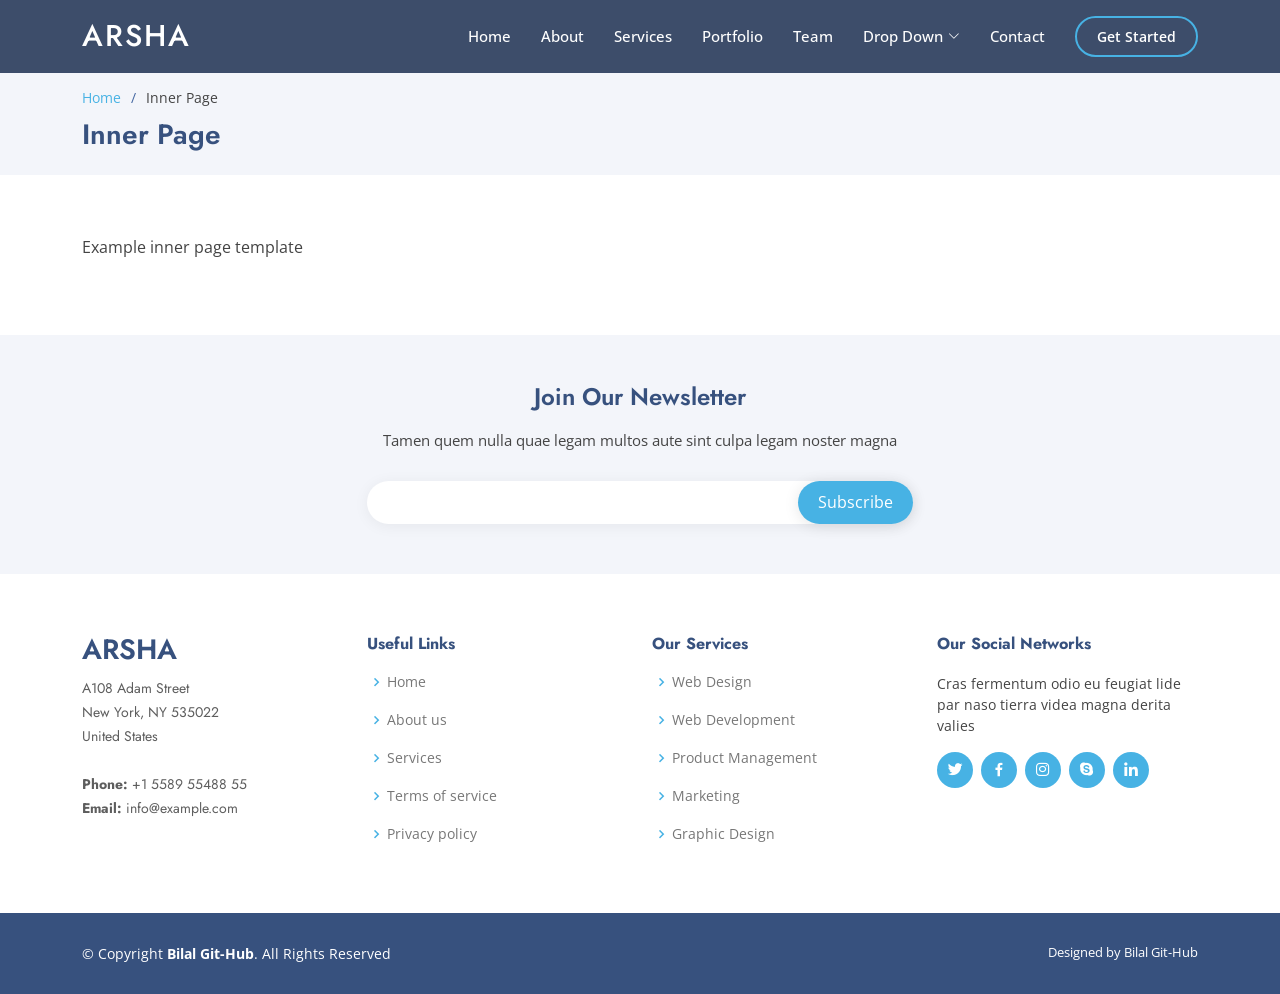
<file: Arsha/inner-page.html>
<!DOCTYPE html>
<html lang="en">

<head>
  <meta charset="utf-8">
  <meta content="width=device-width, initial-scale=1.0" name="viewport">

  <title> Arsha</title>
  <meta content="" name="description">
  <meta content="" name="keywords">

  <!-- Favicons -->
  <link href="assets/img/favicon.png" rel="icon">
  <link href="assets/img/apple-touch-icon.png" rel="apple-touch-icon">

  <!-- Google Fonts -->
  <link href="https://fonts.googleapis.com/css?family=Open+Sans:300,300i,400,400i,600,600i,700,700i|Jost:300,300i,400,400i,500,500i,600,600i,700,700i|Poppins:300,300i,400,400i,500,500i,600,600i,700,700i" rel="stylesheet">

  <!-- Vendor CSS Files -->
  <link href="assets/vendor/aos/aos.css" rel="stylesheet">
  <link href="assets/vendor/bootstrap/css/bootstrap.min.css" rel="stylesheet">
  <link href="assets/vendor/bootstrap-icons/bootstrap-icons.css" rel="stylesheet">
  <link href="assets/vendor/boxicons/css/boxicons.min.css" rel="stylesheet">
  <link href="assets/vendor/glightbox/css/glightbox.min.css" rel="stylesheet">
  <link href="assets/vendor/remixicon/remixicon.css" rel="stylesheet">
  <link href="assets/vendor/swiper/swiper-bundle.min.css" rel="stylesheet">

  <!-- Template Main CSS File -->
  <link href="assets/css/style.css" rel="stylesheet">

  <!-- =======================================================
  * Template Name: Arsha
  * Updated: Jul 05 2023 with Bootstrap v5.3.0
  * Template URL: https://bootstrapmade.com/arsha-free-bootstrap-html-template-corporate/
  * Author: BootstrapMade.com
  * License: https://bootstrapmade.com/license/
  ======================================================== -->
</head>

<body>

  <!-- ======= Header ======= -->
  <header id="header" class="fixed-top header-inner-pages">
    <div class="container d-flex align-items-center">

      <h1 class="logo me-auto"><a href="index.html">Arsha</a></h1>
      <!-- Uncomment below if you prefer to use an image logo -->
      <!-- <a href="index.html" class="logo me-auto"><img src="assets/img/logo.png" alt="" class="img-fluid"></a>-->

      <nav id="navbar" class="navbar">
        <ul>
          <li><a class="nav-link scrollto " href="#hero">Home</a></li>
          <li><a class="nav-link scrollto" href="#about">About</a></li>
          <li><a class="nav-link scrollto" href="#services">Services</a></li>
          <li><a class="nav-link   scrollto" href="#portfolio">Portfolio</a></li>
          <li><a class="nav-link scrollto" href="#team">Team</a></li>
          <li class="dropdown"><a href="#"><span>Drop Down</span> <i class="bi bi-chevron-down"></i></a>
            <ul>
              <li><a href="#">Drop Down 1</a></li>
              <li class="dropdown"><a href="#"><span>Deep Drop Down</span> <i class="bi bi-chevron-right"></i></a>
                <ul>
                  <li><a href="#">Deep Drop Down 1</a></li>
                  <li><a href="#">Deep Drop Down 2</a></li>
                  <li><a href="#">Deep Drop Down 3</a></li>
                  <li><a href="#">Deep Drop Down 4</a></li>
                  <li><a href="#">Deep Drop Down 5</a></li>
                </ul>
              </li>
              <li><a href="#">Drop Down 2</a></li>
              <li><a href="#">Drop Down 3</a></li>
              <li><a href="#">Drop Down 4</a></li>
            </ul>
          </li>
          <li><a class="nav-link scrollto" href="#contact">Contact</a></li>
          <li><a class="getstarted scrollto" href="#about">Get Started</a></li>
        </ul>
        <i class="bi bi-list mobile-nav-toggle"></i>
      </nav><!-- .navbar -->

    </div>
  </header><!-- End Header -->

  <main id="main">

    <!-- ======= Breadcrumbs ======= -->
    <section id="breadcrumbs" class="breadcrumbs">
      <div class="container">

        <ol>
          <li><a href="index.html">Home</a></li>
          <li>Inner Page</li>
        </ol>
        <h2>Inner Page</h2>

      </div>
    </section><!-- End Breadcrumbs -->

    <section class="inner-page">
      <div class="container">
        <p>
          Example inner page template
        </p>
      </div>
    </section>

  </main><!-- End #main -->

  <!-- ======= Footer ======= -->
  <footer id="footer">

    <div class="footer-newsletter">
      <div class="container">
        <div class="row justify-content-center">
          <div class="col-lg-6">
            <h4>Join Our Newsletter</h4>
            <p>Tamen quem nulla quae legam multos aute sint culpa legam noster magna</p>
            <form action="" method="post">
              <input type="email" name="email"><input type="submit" value="Subscribe">
            </form>
          </div>
        </div>
      </div>
    </div>

    <div class="footer-top">
      <div class="container">
        <div class="row">

          <div class="col-lg-3 col-md-6 footer-contact">
            <h3>Arsha</h3>
            <p>
              A108 Adam Street <br>
              New York, NY 535022<br>
              United States <br><br>
              <strong>Phone:</strong> +1 5589 55488 55<br>
              <strong>Email:</strong> info@example.com<br>
            </p>
          </div>

          <div class="col-lg-3 col-md-6 footer-links">
            <h4>Useful Links</h4>
            <ul>
              <li><i class="bx bx-chevron-right"></i> <a href="#">Home</a></li>
              <li><i class="bx bx-chevron-right"></i> <a href="#">About us</a></li>
              <li><i class="bx bx-chevron-right"></i> <a href="#">Services</a></li>
              <li><i class="bx bx-chevron-right"></i> <a href="#">Terms of service</a></li>
              <li><i class="bx bx-chevron-right"></i> <a href="#">Privacy policy</a></li>
            </ul>
          </div>

          <div class="col-lg-3 col-md-6 footer-links">
            <h4>Our Services</h4>
            <ul>
              <li><i class="bx bx-chevron-right"></i> <a href="#">Web Design</a></li>
              <li><i class="bx bx-chevron-right"></i> <a href="#">Web Development</a></li>
              <li><i class="bx bx-chevron-right"></i> <a href="#">Product Management</a></li>
              <li><i class="bx bx-chevron-right"></i> <a href="#">Marketing</a></li>
              <li><i class="bx bx-chevron-right"></i> <a href="#">Graphic Design</a></li>
            </ul>
          </div>

          <div class="col-lg-3 col-md-6 footer-links">
            <h4>Our Social Networks</h4>
            <p>Cras fermentum odio eu feugiat lide par naso tierra videa magna derita valies</p>
            <div class="social-links mt-3">
              <a href="#" class="twitter"><i class="bx bxl-twitter"></i></a>
              <a href="#" class="facebook"><i class="bx bxl-facebook"></i></a>
              <a href="#" class="instagram"><i class="bx bxl-instagram"></i></a>
              <a href="#" class="google-plus"><i class="bx bxl-skype"></i></a>
              <a href="#" class="linkedin"><i class="bx bxl-linkedin"></i></a>
            </div>
          </div>

        </div>
      </div>
    </div>

    <div class="container footer-bottom clearfix">
      <div class="copyright">
        &copy; Copyright <strong><span>Bilal Git-Hub</span></strong>. All Rights Reserved
      </div>
      <div class="credits">
        <!-- All the links in the footer should remain intact. -->
        <!-- You can delete the links only if you purchased the pro version. -->
        <!-- Licensing information: https://bootstrapmade.com/license/ -->
        <!-- Purchase the pro version with working PHP/AJAX contact form: https://bootstrapmade.com/arsha-free-bootstrap-html-template-corporate/ -->
        Designed by Bilal Git-Hub</a>
      </div>
    </div>
  </footer><!-- End Footer -->

  <div id="preloader"></div>
  <a href="#" class="back-to-top d-flex align-items-center justify-content-center"><i class="bi bi-arrow-up-short"></i></a>

  <!-- Vendor JS Files -->
  <script src="assets/vendor/aos/aos.js"></script>
  <script src="assets/vendor/bootstrap/js/bootstrap.bundle.min.js"></script>
  <script src="assets/vendor/glightbox/js/glightbox.min.js"></script>
  <script src="assets/vendor/isotope-layout/isotope.pkgd.min.js"></script>
  <script src="assets/vendor/swiper/swiper-bundle.min.js"></script>
  <script src="assets/vendor/waypoints/noframework.waypoints.js"></script>
  <script src="assets/vendor/php-email-form/validate.js"></script>

  <!-- Template Main JS File -->
  <script src="assets/js/main.js"></script>

</body>

</html>
</file>
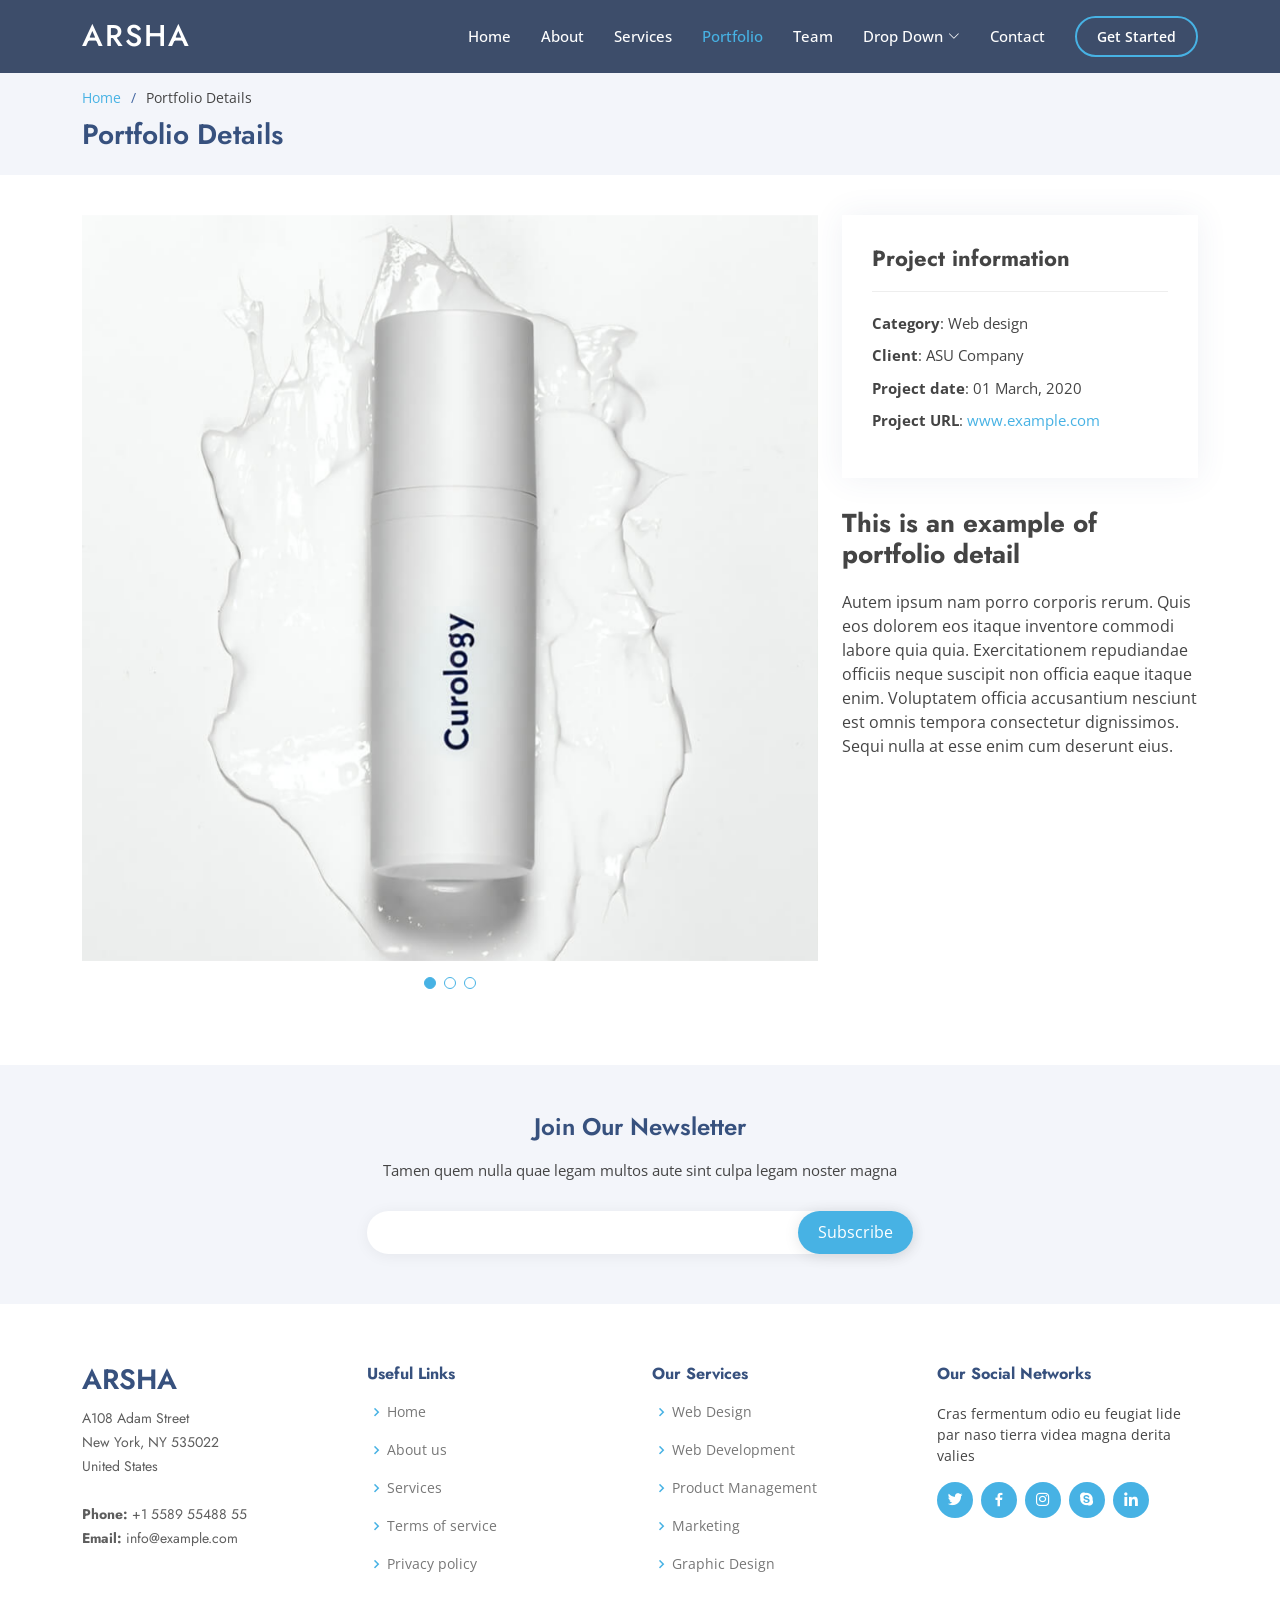
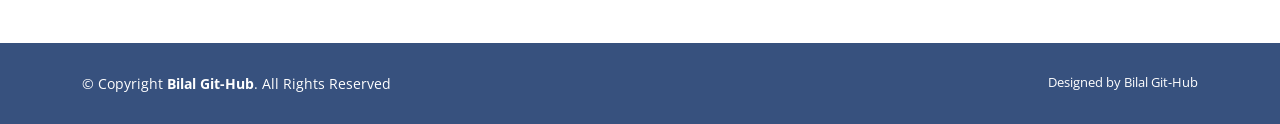
<file: Arsha/portfolio-details.html>
<!DOCTYPE html>
<html lang="en">

<head>
  <meta charset="utf-8">
  <meta content="width=device-width, initial-scale=1.0" name="viewport">

  <title> Arsha </title>
  <meta content="" name="description">
  <meta content="" name="keywords">

  <!-- Favicons -->
  <link href="assets/img/favicon.png" rel="icon">
  <link href="assets/img/apple-touch-icon.png" rel="apple-touch-icon">

  <!-- Google Fonts -->
  <link href="https://fonts.googleapis.com/css?family=Open+Sans:300,300i,400,400i,600,600i,700,700i|Jost:300,300i,400,400i,500,500i,600,600i,700,700i|Poppins:300,300i,400,400i,500,500i,600,600i,700,700i" rel="stylesheet">

  <!-- Vendor CSS Files -->
  <link href="assets/vendor/aos/aos.css" rel="stylesheet">
  <link href="assets/vendor/bootstrap/css/bootstrap.min.css" rel="stylesheet">
  <link href="assets/vendor/bootstrap-icons/bootstrap-icons.css" rel="stylesheet">
  <link href="assets/vendor/boxicons/css/boxicons.min.css" rel="stylesheet">
  <link href="assets/vendor/glightbox/css/glightbox.min.css" rel="stylesheet">
  <link href="assets/vendor/remixicon/remixicon.css" rel="stylesheet">
  <link href="assets/vendor/swiper/swiper-bundle.min.css" rel="stylesheet">

  <!-- Template Main CSS File -->
  <link href="assets/css/style.css" rel="stylesheet">

  <!-- =======================================================
  * Template Name: Arsha
  * Updated: Jul 05 2023 with Bootstrap v5.3.0
  * Template URL: https://bootstrapmade.com/arsha-free-bootstrap-html-template-corporate/
  * Author: BootstrapMade.com
  * License: https://bootstrapmade.com/license/
  ======================================================== -->
</head>

<body>

  <!-- ======= Header ======= -->
  <header id="header" class="fixed-top header-inner-pages">
    <div class="container d-flex align-items-center">

      <h1 class="logo me-auto"><a href="index.html">Arsha</a></h1>
      <!-- Uncomment below if you prefer to use an image logo -->
      <!-- <a href="index.html" class="logo me-auto"><img src="assets/img/logo.png" alt="" class="img-fluid"></a>-->

      <nav id="navbar" class="navbar">
        <ul>
          <li><a class="nav-link scrollto " href="#hero">Home</a></li>
          <li><a class="nav-link scrollto" href="#about">About</a></li>
          <li><a class="nav-link scrollto" href="#services">Services</a></li>
          <li><a class="nav-link  active scrollto" href="#portfolio">Portfolio</a></li>
          <li><a class="nav-link scrollto" href="#team">Team</a></li>
          <li class="dropdown"><a href="#"><span>Drop Down</span> <i class="bi bi-chevron-down"></i></a>
            <ul>
              <li><a href="#">Drop Down 1</a></li>
              <li class="dropdown"><a href="#"><span>Deep Drop Down</span> <i class="bi bi-chevron-right"></i></a>
                <ul>
                  <li><a href="#">Deep Drop Down 1</a></li>
                  <li><a href="#">Deep Drop Down 2</a></li>
                  <li><a href="#">Deep Drop Down 3</a></li>
                  <li><a href="#">Deep Drop Down 4</a></li>
                  <li><a href="#">Deep Drop Down 5</a></li>
                </ul>
              </li>
              <li><a href="#">Drop Down 2</a></li>
              <li><a href="#">Drop Down 3</a></li>
              <li><a href="#">Drop Down 4</a></li>
            </ul>
          </li>
          <li><a class="nav-link scrollto" href="#contact">Contact</a></li>
          <li><a class="getstarted scrollto" href="#about">Get Started</a></li>
        </ul>
        <i class="bi bi-list mobile-nav-toggle"></i>
      </nav><!-- .navbar -->

    </div>
  </header><!-- End Header -->

  <main id="main">

    <!-- ======= Breadcrumbs ======= -->
    <section id="breadcrumbs" class="breadcrumbs">
      <div class="container">

        <ol>
          <li><a href="index.html">Home</a></li>
          <li>Portfolio Details</li>
        </ol>
        <h2>Portfolio Details</h2>

      </div>
    </section><!-- End Breadcrumbs -->

    <!-- ======= Portfolio Details Section ======= -->
    <section id="portfolio-details" class="portfolio-details">
      <div class="container">

        <div class="row gy-4">

          <div class="col-lg-8">
            <div class="portfolio-details-slider swiper">
              <div class="swiper-wrapper align-items-center">

                <div class="swiper-slide">
                  <img src="assets/img/portfolio/portfolio-1.jpg" alt="">
                </div>

                <div class="swiper-slide">
                  <img src="assets/img/portfolio/portfolio-2.jpg" alt="">
                </div>

                <div class="swiper-slide">
                  <img src="assets/img/portfolio/portfolio-3.jpg" alt="">
                </div>

              </div>
              <div class="swiper-pagination"></div>
            </div>
          </div>

          <div class="col-lg-4">
            <div class="portfolio-info">
              <h3>Project information</h3>
              <ul>
                <li><strong>Category</strong>: Web design</li>
                <li><strong>Client</strong>: ASU Company</li>
                <li><strong>Project date</strong>: 01 March, 2020</li>
                <li><strong>Project URL</strong>: <a href="#">www.example.com</a></li>
              </ul>
            </div>
            <div class="portfolio-description">
              <h2>This is an example of portfolio detail</h2>
              <p>
                Autem ipsum nam porro corporis rerum. Quis eos dolorem eos itaque inventore commodi labore quia quia. Exercitationem repudiandae officiis neque suscipit non officia eaque itaque enim. Voluptatem officia accusantium nesciunt est omnis tempora consectetur dignissimos. Sequi nulla at esse enim cum deserunt eius.
              </p>
            </div>
          </div>

        </div>

      </div>
    </section><!-- End Portfolio Details Section -->

  </main><!-- End #main -->

  <!-- ======= Footer ======= -->
  <footer id="footer">

    <div class="footer-newsletter">
      <div class="container">
        <div class="row justify-content-center">
          <div class="col-lg-6">
            <h4>Join Our Newsletter</h4>
            <p>Tamen quem nulla quae legam multos aute sint culpa legam noster magna</p>
            <form action="" method="post">
              <input type="email" name="email"><input type="submit" value="Subscribe">
            </form>
          </div>
        </div>
      </div>
    </div>

    <div class="footer-top">
      <div class="container">
        <div class="row">

          <div class="col-lg-3 col-md-6 footer-contact">
            <h3>Arsha</h3>
            <p>
              A108 Adam Street <br>
              New York, NY 535022<br>
              United States <br><br>
              <strong>Phone:</strong> +1 5589 55488 55<br>
              <strong>Email:</strong> info@example.com<br>
            </p>
          </div>

          <div class="col-lg-3 col-md-6 footer-links">
            <h4>Useful Links</h4>
            <ul>
              <li><i class="bx bx-chevron-right"></i> <a href="#">Home</a></li>
              <li><i class="bx bx-chevron-right"></i> <a href="#">About us</a></li>
              <li><i class="bx bx-chevron-right"></i> <a href="#">Services</a></li>
              <li><i class="bx bx-chevron-right"></i> <a href="#">Terms of service</a></li>
              <li><i class="bx bx-chevron-right"></i> <a href="#">Privacy policy</a></li>
            </ul>
          </div>

          <div class="col-lg-3 col-md-6 footer-links">
            <h4>Our Services</h4>
            <ul>
              <li><i class="bx bx-chevron-right"></i> <a href="#">Web Design</a></li>
              <li><i class="bx bx-chevron-right"></i> <a href="#">Web Development</a></li>
              <li><i class="bx bx-chevron-right"></i> <a href="#">Product Management</a></li>
              <li><i class="bx bx-chevron-right"></i> <a href="#">Marketing</a></li>
              <li><i class="bx bx-chevron-right"></i> <a href="#">Graphic Design</a></li>
            </ul>
          </div>

          <div class="col-lg-3 col-md-6 footer-links">
            <h4>Our Social Networks</h4>
            <p>Cras fermentum odio eu feugiat lide par naso tierra videa magna derita valies</p>
            <div class="social-links mt-3">
              <a href="#" class="twitter"><i class="bx bxl-twitter"></i></a>
              <a href="#" class="facebook"><i class="bx bxl-facebook"></i></a>
              <a href="#" class="instagram"><i class="bx bxl-instagram"></i></a>
              <a href="#" class="google-plus"><i class="bx bxl-skype"></i></a>
              <a href="#" class="linkedin"><i class="bx bxl-linkedin"></i></a>
            </div>
          </div>

        </div>
      </div>
    </div>

    <div class="container footer-bottom clearfix">
      <div class="copyright">
        &copy; Copyright <strong><span>Bilal Git-Hub</span></strong>. All Rights Reserved
      </div>
      <div class="credits">
        <!-- All the links in the footer should remain intact. -->
        <!-- You can delete the links only if you purchased the pro version. -->
        <!-- Licensing information: https://bootstrapmade.com/license/ -->
        <!-- Purchase the pro version with working PHP/AJAX contact form: https://bootstrapmade.com/arsha-free-bootstrap-html-template-corporate/ -->
        Designed by Bilal Git-Hub</a>
      </div>
    </div>
  </footer><!-- End Footer -->

  <div id="preloader"></div>
  <a href="#" class="back-to-top d-flex align-items-center justify-content-center"><i class="bi bi-arrow-up-short"></i></a>

  <!-- Vendor JS Files -->
  <script src="assets/vendor/aos/aos.js"></script>
  <script src="assets/vendor/bootstrap/js/bootstrap.bundle.min.js"></script>
  <script src="assets/vendor/glightbox/js/glightbox.min.js"></script>
  <script src="assets/vendor/isotope-layout/isotope.pkgd.min.js"></script>
  <script src="assets/vendor/swiper/swiper-bundle.min.js"></script>
  <script src="assets/vendor/waypoints/noframework.waypoints.js"></script>
  <script src="assets/vendor/php-email-form/validate.js"></script>

  <!-- Template Main JS File -->
  <script src="assets/js/main.js"></script>

</body>

</html>
</file>
<file: Arsha/assets/css/style.css>
/**
* Template Name: Arsha
* Updated: Jul 05 2023 with Bootstrap v5.3.0
* Template URL: https://bootstrapmade.com/arsha-free-bootstrap-html-template-corporate/
* Author: BootstrapMade.com
* License: https://bootstrapmade.com/license/
*/

/*--------------------------------------------------------------
# General
--------------------------------------------------------------*/
body {
  font-family: "Open Sans", sans-serif;
  color: #444444;
}

a {
  color: #47b2e4;
  text-decoration: none;
}

a:hover {
  color: #73c5eb;
  text-decoration: none;
}

h1,
h2,
h3,
h4,
h5,
h6 {
  font-family: "Jost", sans-serif;
}

/*--------------------------------------------------------------
# Preloader
--------------------------------------------------------------*/
#preloader {
  position: fixed;
  top: 0;
  left: 0;
  right: 0;
  bottom: 0;
  z-index: 9999;
  overflow: hidden;
  background: #37517e;
}

#preloader:before {
  content: "";
  position: fixed;
  top: calc(50% - 30px);
  left: calc(50% - 30px);
  border: 6px solid #37517e;
  border-top-color: #fff;
  border-bottom-color: #fff;
  border-radius: 50%;
  width: 60px;
  height: 60px;
  animation: animate-preloader 1s linear infinite;
}

@keyframes animate-preloader {
  0% {
    transform: rotate(0deg);
  }

  100% {
    transform: rotate(360deg);
  }
}

/*--------------------------------------------------------------
# Back to top button
--------------------------------------------------------------*/
.back-to-top {
  position: fixed;
  visibility: hidden;
  opacity: 0;
  right: 15px;
  bottom: 15px;
  z-index: 996;
  background: #47b2e4;
  width: 40px;
  height: 40px;
  border-radius: 50px;
  transition: all 0.4s;
}

.back-to-top i {
  font-size: 24px;
  color: #fff;
  line-height: 0;
}

.back-to-top:hover {
  background: #6bc1e9;
  color: #fff;
}

.back-to-top.active {
  visibility: visible;
  opacity: 1;
}

/*--------------------------------------------------------------
# Header
--------------------------------------------------------------*/
#header {
  transition: all 0.5s;
  z-index: 997;
  padding: 15px 0;
}

#header.header-scrolled,
#header.header-inner-pages {
  background: rgba(40, 58, 90, 0.9);
}

#header .logo {
  font-size: 30px;
  margin: 0;
  padding: 0;
  line-height: 1;
  font-weight: 500;
  letter-spacing: 2px;
  text-transform: uppercase;
}

#header .logo a {
  color: #fff;
}

#header .logo img {
  max-height: 40px;
}

/*--------------------------------------------------------------
# Navigation Menu
--------------------------------------------------------------*/
/**
* Desktop Navigation 
*/
.navbar {
  padding: 0;
}

.navbar ul {
  margin: 0;
  padding: 0;
  display: flex;
  list-style: none;
  align-items: center;
}

.navbar li {
  position: relative;
}

.navbar a,
.navbar a:focus {
  display: flex;
  align-items: center;
  justify-content: space-between;
  padding: 10px 0 10px 30px;
  font-size: 15px;
  font-weight: 500;
  color: #fff;
  white-space: nowrap;
  transition: 0.3s;
}

.navbar a i,
.navbar a:focus i {
  font-size: 12px;
  line-height: 0;
  margin-left: 5px;
}

.navbar a:hover,
.navbar .active,
.navbar .active:focus,
.navbar li:hover>a {
  color: #47b2e4;
}

.navbar .getstarted,
.navbar .getstarted:focus {
  padding: 8px 20px;
  margin-left: 30px;
  border-radius: 50px;
  color: #fff;
  font-size: 14px;
  border: 2px solid #47b2e4;
  font-weight: 600;
}

.navbar .getstarted:hover,
.navbar .getstarted:focus:hover {
  color: #fff;
  background: #31a9e1;
}

.navbar .dropdown ul {
  display: block;
  position: absolute;
  left: 14px;
  top: calc(100% + 30px);
  margin: 0;
  padding: 10px 0;
  z-index: 99;
  opacity: 0;
  visibility: hidden;
  background: #fff;
  box-shadow: 0px 0px 30px rgba(127, 137, 161, 0.25);
  transition: 0.3s;
  border-radius: 4px;
}

.navbar .dropdown ul li {
  min-width: 200px;
}

.navbar .dropdown ul a {
  padding: 10px 20px;
  font-size: 14px;
  text-transform: none;
  font-weight: 500;
  color: #0c3c53;
}

.navbar .dropdown ul a i {
  font-size: 12px;
}

.navbar .dropdown ul a:hover,
.navbar .dropdown ul .active:hover,
.navbar .dropdown ul li:hover>a {
  color: #47b2e4;
}

.navbar .dropdown:hover>ul {
  opacity: 1;
  top: 100%;
  visibility: visible;
}

.navbar .dropdown .dropdown ul {
  top: 0;
  left: calc(100% - 30px);
  visibility: hidden;
}

.navbar .dropdown .dropdown:hover>ul {
  opacity: 1;
  top: 0;
  left: 100%;
  visibility: visible;
}

@media (max-width: 1366px) {
  .navbar .dropdown .dropdown ul {
    left: -90%;
  }

  .navbar .dropdown .dropdown:hover>ul {
    left: -100%;
  }
}

/**
* Mobile Navigation 
*/
.mobile-nav-toggle {
  color: #fff;
  font-size: 28px;
  cursor: pointer;
  display: none;
  line-height: 0;
  transition: 0.5s;
}

.mobile-nav-toggle.bi-x {
  color: #fff;
}

@media (max-width: 991px) {
  .mobile-nav-toggle {
    display: block;
  }

  .navbar ul {
    display: none;
  }
}

.navbar-mobile {
  position: fixed;
  overflow: hidden;
  top: 0;
  right: 0;
  left: 0;
  bottom: 0;
  background: rgba(40, 58, 90, 0.9);
  transition: 0.3s;
  z-index: 999;
}

.navbar-mobile .mobile-nav-toggle {
  position: absolute;
  top: 15px;
  right: 15px;
}

.navbar-mobile ul {
  display: block;
  position: absolute;
  top: 55px;
  right: 15px;
  bottom: 15px;
  left: 15px;
  padding: 10px 0;
  border-radius: 10px;
  background-color: #fff;
  overflow-y: auto;
  transition: 0.3s;
}

.navbar-mobile a,
.navbar-mobile a:focus {
  padding: 10px 20px;
  font-size: 15px;
  color: #37517e;
}

.navbar-mobile a:hover,
.navbar-mobile .active,
.navbar-mobile li:hover>a {
  color: #47b2e4;
}

.navbar-mobile .getstarted,
.navbar-mobile .getstarted:focus {
  margin: 15px;
  color: #37517e;
}

.navbar-mobile .dropdown ul {
  position: static;
  display: none;
  margin: 10px 20px;
  padding: 10px 0;
  z-index: 99;
  opacity: 1;
  visibility: visible;
  background: #fff;
  box-shadow: 0px 0px 30px rgba(127, 137, 161, 0.25);
}

.navbar-mobile .dropdown ul li {
  min-width: 200px;
}

.navbar-mobile .dropdown ul a {
  padding: 10px 20px;
}

.navbar-mobile .dropdown ul a i {
  font-size: 12px;
}

.navbar-mobile .dropdown ul a:hover,
.navbar-mobile .dropdown ul .active:hover,
.navbar-mobile .dropdown ul li:hover>a {
  color: #47b2e4;
}

.navbar-mobile .dropdown>.dropdown-active {
  display: block;
  visibility: visible !important;
}

/*--------------------------------------------------------------
# Hero Section
--------------------------------------------------------------*/
#hero {
  width: 100%;
  height: 80vh;
  background: #37517e;
}

#hero .container {
  padding-top: 72px;
}

#hero h1 {
  margin: 0 0 10px 0;
  font-size: 48px;
  font-weight: 700;
  line-height: 56px;
  color: #fff;
}

#hero h2 {
  color: rgba(255, 255, 255, 0.6);
  margin-bottom: 50px;
  font-size: 24px;
}

#hero .btn-get-started {
  font-family: "Jost", sans-serif;
  font-weight: 500;
  font-size: 16px;
  letter-spacing: 1px;
  display: inline-block;
  padding: 10px 28px 11px 28px;
  border-radius: 50px;
  transition: 0.5s;
  margin: 10px 0 0 0;
  color: #fff;
  background: #47b2e4;
}

#hero .btn-get-started:hover {
  background: #209dd8;
}

#hero .btn-watch-video {
  font-size: 16px;
  display: flex;
  align-items: center;
  transition: 0.5s;
  margin: 10px 0 0 25px;
  color: #fff;
  line-height: 1;
}

#hero .btn-watch-video i {
  line-height: 0;
  color: #fff;
  font-size: 32px;
  transition: 0.3s;
  margin-right: 8px;
}

#hero .btn-watch-video:hover i {
  color: #47b2e4;
}

#hero .animated {
  animation: up-down 2s ease-in-out infinite alternate-reverse both;
}

@media (max-width: 991px) {
  #hero {
    height: 100vh;
    text-align: center;
  }

  #hero .animated {
    animation: none;
  }

  #hero .hero-img {
    text-align: center;
  }

  #hero .hero-img img {
    width: 50%;
  }
}

@media (max-width: 768px) {
  #hero h1 {
    font-size: 28px;
    line-height: 36px;
  }

  #hero h2 {
    font-size: 18px;
    line-height: 24px;
    margin-bottom: 30px;
  }

  #hero .hero-img img {
    width: 70%;
  }
}

@media (max-width: 575px) {
  #hero .hero-img img {
    width: 80%;
  }

  #hero .btn-get-started {
    font-size: 16px;
    padding: 10px 24px 11px 24px;
  }
}

@keyframes up-down {
  0% {
    transform: translateY(10px);
  }

  100% {
    transform: translateY(-10px);
  }
}

/*--------------------------------------------------------------
# Sections General
--------------------------------------------------------------*/
section {
  padding: 60px 0;
  overflow: hidden;
}

.section-bg {
  background-color: #f3f5fa;
}

.section-title {
  text-align: center;
  padding-bottom: 30px;
}

.section-title h2 {
  font-size: 32px;
  font-weight: bold;
  text-transform: uppercase;
  margin-bottom: 20px;
  padding-bottom: 20px;
  position: relative;
  color: #37517e;
}

.section-title h2::before {
  content: "";
  position: absolute;
  display: block;
  width: 120px;
  height: 1px;
  background: #ddd;
  bottom: 1px;
  left: calc(50% - 60px);
}

.section-title h2::after {
  content: "";
  position: absolute;
  display: block;
  width: 40px;
  height: 3px;
  background: #47b2e4;
  bottom: 0;
  left: calc(50% - 20px);
}

.section-title p {
  margin-bottom: 0;
}

/*--------------------------------------------------------------
# Clients
--------------------------------------------------------------*/
.clients {
  padding: 12px 0;
  text-align: center;
}

.clients img {
  max-width: 45%;
  transition: all 0.4s ease-in-out;
  display: inline-block;
  padding: 15px 0;
  filter: grayscale(100);
}

.clients img:hover {
  filter: none;
  transform: scale(1.1);
}

@media (max-width: 768px) {
  .clients img {
    max-width: 40%;
  }
}

/*--------------------------------------------------------------
# About Us
--------------------------------------------------------------*/
.about .content h3 {
  font-weight: 600;
  font-size: 26px;
}

.about .content ul {
  list-style: none;
  padding: 0;
}

.about .content ul li {
  padding-left: 28px;
  position: relative;
}

.about .content ul li+li {
  margin-top: 10px;
}

.about .content ul i {
  position: absolute;
  left: 0;
  top: 2px;
  font-size: 20px;
  color: #47b2e4;
  line-height: 1;
}

.about .content p:last-child {
  margin-bottom: 0;
}

.about .content .btn-learn-more {
  font-family: "Poppins", sans-serif;
  font-weight: 500;
  font-size: 14px;
  letter-spacing: 1px;
  display: inline-block;
  padding: 12px 32px;
  border-radius: 4px;
  transition: 0.3s;
  line-height: 1;
  color: #47b2e4;
  animation-delay: 0.8s;
  margin-top: 6px;
  border: 2px solid #47b2e4;
}

.about .content .btn-learn-more:hover {
  background: #47b2e4;
  color: #fff;
  text-decoration: none;
}

/*--------------------------------------------------------------
# Why Us
--------------------------------------------------------------*/
.why-us .content {
  padding: 60px 100px 0 100px;
}

.why-us .content h3 {
  font-weight: 400;
  font-size: 34px;
  color: #37517e;
}

.why-us .content h4 {
  font-size: 20px;
  font-weight: 700;
  margin-top: 5px;
}

.why-us .content p {
  font-size: 15px;
  color: #848484;
}

.why-us .img {
  background-size: contain;
  background-repeat: no-repeat;
  background-position: center center;
}

.why-us .accordion-list {
  padding: 0 100px 60px 100px;
}

.why-us .accordion-list ul {
  padding: 0;
  list-style: none;
}

.why-us .accordion-list li+li {
  margin-top: 15px;
}

.why-us .accordion-list li {
  padding: 20px;
  background: #fff;
  border-radius: 4px;
}

.why-us .accordion-list a {
  display: block;
  position: relative;
  font-family: "Poppins", sans-serif;
  font-size: 16px;
  line-height: 24px;
  font-weight: 500;
  padding-right: 30px;
  outline: none;
  cursor: pointer;
}

.why-us .accordion-list span {
  color: #47b2e4;
  font-weight: 600;
  font-size: 18px;
  padding-right: 10px;
}

.why-us .accordion-list i {
  font-size: 24px;
  position: absolute;
  right: 0;
  top: 0;
}

.why-us .accordion-list p {
  margin-bottom: 0;
  padding: 10px 0 0 0;
}

.why-us .accordion-list .icon-show {
  display: none;
}

.why-us .accordion-list a.collapsed {
  color: #343a40;
}

.why-us .accordion-list a.collapsed:hover {
  color: #47b2e4;
}

.why-us .accordion-list a.collapsed .icon-show {
  display: inline-block;
}

.why-us .accordion-list a.collapsed .icon-close {
  display: none;
}

@media (max-width: 1024px) {

  .why-us .content,
  .why-us .accordion-list {
    padding-left: 0;
    padding-right: 0;
  }
}

@media (max-width: 992px) {
  .why-us .img {
    min-height: 400px;
  }

  .why-us .content {
    padding-top: 30px;
  }

  .why-us .accordion-list {
    padding-bottom: 30px;
  }
}

@media (max-width: 575px) {
  .why-us .img {
    min-height: 200px;
  }
}

/*--------------------------------------------------------------
# Skills
--------------------------------------------------------------*/
.skills .content h3 {
  font-weight: 700;
  font-size: 32px;
  color: #37517e;
  font-family: "Poppins", sans-serif;
}

.skills .content ul {
  list-style: none;
  padding: 0;
}

.skills .content ul li {
  padding-bottom: 10px;
}

.skills .content ul i {
  font-size: 20px;
  padding-right: 4px;
  color: #47b2e4;
}

.skills .content p:last-child {
  margin-bottom: 0;
}

.skills .progress {
  height: 60px;
  display: block;
  background: none;
  border-radius: 0;
}

.skills .progress .skill {
  padding: 0;
  margin: 0 0 6px 0;
  text-transform: uppercase;
  display: block;
  font-weight: 600;
  font-family: "Poppins", sans-serif;
  color: #37517e;
}

.skills .progress .skill .val {
  float: right;
  font-style: normal;
}

.skills .progress-bar-wrap {
  background: #e8edf5;
  height: 10px;
}

.skills .progress-bar {
  width: 1px;
  height: 10px;
  transition: 0.9s;
  background-color: #4668a2;
}

/*--------------------------------------------------------------
# Services
--------------------------------------------------------------*/
.services .icon-box {
  box-shadow: 0px 0 25px 0 rgba(0, 0, 0, 0.1);
  padding: 50px 30px;
  transition: all ease-in-out 0.4s;
  background: #fff;
}

.services .icon-box .icon {
  margin-bottom: 10px;
}

.services .icon-box .icon i {
  color: #47b2e4;
  font-size: 36px;
  transition: 0.3s;
}

.services .icon-box h4 {
  font-weight: 500;
  margin-bottom: 15px;
  font-size: 24px;
}

.services .icon-box h4 a {
  color: #37517e;
  transition: ease-in-out 0.3s;
}

.services .icon-box p {
  line-height: 24px;
  font-size: 14px;
  margin-bottom: 0;
}

.services .icon-box:hover {
  transform: translateY(-10px);
}

.services .icon-box:hover h4 a {
  color: #47b2e4;
}

/*--------------------------------------------------------------
# Cta
--------------------------------------------------------------*/
.cta {
  background: linear-gradient(rgba(40, 58, 90, 0.9), rgba(40, 58, 90, 0.9)), url("../img/cta-bg.jpg") fixed center center;
  background-size: cover;
  padding: 120px 0;
}

.cta h3 {
  color: #fff;
  font-size: 28px;
  font-weight: 700;
}

.cta p {
  color: #fff;
}

.cta .cta-btn {
  font-family: "Jost", sans-serif;
  font-weight: 500;
  font-size: 16px;
  letter-spacing: 1px;
  display: inline-block;
  padding: 12px 40px;
  border-radius: 50px;
  transition: 0.5s;
  margin: 10px;
  border: 2px solid #fff;
  color: #fff;
}

.cta .cta-btn:hover {
  background: #47b2e4;
  border: 2px solid #47b2e4;
}

@media (max-width: 1024px) {
  .cta {
    background-attachment: scroll;
  }
}

@media (min-width: 769px) {
  .cta .cta-btn-container {
    display: flex;
    align-items: center;
    justify-content: flex-end;
  }
}

/*--------------------------------------------------------------
# Portfolio
--------------------------------------------------------------*/
.portfolio #portfolio-flters {
  list-style: none;
  margin-bottom: 20px;
}

.portfolio #portfolio-flters li {
  cursor: pointer;
  display: inline-block;
  margin: 10px 5px;
  font-size: 15px;
  font-weight: 500;
  line-height: 1;
  color: #444444;
  transition: all 0.3s;
  padding: 8px 20px;
  border-radius: 50px;
  font-family: "Poppins", sans-serif;
}

.portfolio #portfolio-flters li:hover,
.portfolio #portfolio-flters li.filter-active {
  background: #47b2e4;
  color: #fff;
}

.portfolio .portfolio-item {
  margin-bottom: 30px;
}

.portfolio .portfolio-item .portfolio-img {
  overflow: hidden;
}

.portfolio .portfolio-item .portfolio-img img {
  transition: all 0.6s;
}

.portfolio .portfolio-item .portfolio-info {
  opacity: 0;
  position: absolute;
  left: 15px;
  bottom: 0;
  z-index: 3;
  right: 15px;
  transition: all 0.3s;
  background: rgba(55, 81, 126, 0.8);
  padding: 10px 15px;
}

.portfolio .portfolio-item .portfolio-info h4 {
  font-size: 18px;
  color: #fff;
  font-weight: 600;
  color: #fff;
  margin-bottom: 0px;
}

.portfolio .portfolio-item .portfolio-info p {
  color: #f9fcfe;
  font-size: 14px;
  margin-bottom: 0;
}

.portfolio .portfolio-item .portfolio-info .preview-link,
.portfolio .portfolio-item .portfolio-info .details-link {
  position: absolute;
  right: 40px;
  font-size: 24px;
  top: calc(50% - 18px);
  color: #fff;
  transition: 0.3s;
}

.portfolio .portfolio-item .portfolio-info .preview-link:hover,
.portfolio .portfolio-item .portfolio-info .details-link:hover {
  color: #47b2e4;
}

.portfolio .portfolio-item .portfolio-info .details-link {
  right: 10px;
}

.portfolio .portfolio-item:hover .portfolio-img img {
  transform: scale(1.15);
}

.portfolio .portfolio-item:hover .portfolio-info {
  opacity: 1;
}

/*--------------------------------------------------------------
# Portfolio Details
--------------------------------------------------------------*/
.portfolio-details {
  padding-top: 40px;
}

.portfolio-details .portfolio-details-slider img {
  width: 100%;
}

.portfolio-details .portfolio-details-slider .swiper-pagination {
  margin-top: 20px;
  position: relative;
}

.portfolio-details .portfolio-details-slider .swiper-pagination .swiper-pagination-bullet {
  width: 12px;
  height: 12px;
  background-color: #fff;
  opacity: 1;
  border: 1px solid #47b2e4;
}

.portfolio-details .portfolio-details-slider .swiper-pagination .swiper-pagination-bullet-active {
  background-color: #47b2e4;
}

.portfolio-details .portfolio-info {
  padding: 30px;
  box-shadow: 0px 0 30px rgba(55, 81, 126, 0.08);
}

.portfolio-details .portfolio-info h3 {
  font-size: 22px;
  font-weight: 700;
  margin-bottom: 20px;
  padding-bottom: 20px;
  border-bottom: 1px solid #eee;
}

.portfolio-details .portfolio-info ul {
  list-style: none;
  padding: 0;
  font-size: 15px;
}

.portfolio-details .portfolio-info ul li+li {
  margin-top: 10px;
}

.portfolio-details .portfolio-description {
  padding-top: 30px;
}

.portfolio-details .portfolio-description h2 {
  font-size: 26px;
  font-weight: 700;
  margin-bottom: 20px;
}

.portfolio-details .portfolio-description p {
  padding: 0;
}

/*--------------------------------------------------------------
# Team
--------------------------------------------------------------*/
.team .member {
  position: relative;
  box-shadow: 0px 2px 15px rgba(0, 0, 0, 0.1);
  padding: 30px;
  border-radius: 5px;
  background: #fff;
  transition: 0.5s;
  height: 100%;
}

.team .member .pic {
  overflow: hidden;
  width: 180px;
  border-radius: 50%;
}

.team .member .pic img {
  transition: ease-in-out 0.3s;
}

.team .member:hover {
  transform: translateY(-10px);
}

.team .member .member-info {
  padding-left: 30px;
}

.team .member h4 {
  font-weight: 700;
  margin-bottom: 5px;
  font-size: 20px;
  color: #37517e;
}

.team .member span {
  display: block;
  font-size: 15px;
  padding-bottom: 10px;
  position: relative;
  font-weight: 500;
}

.team .member span::after {
  content: "";
  position: absolute;
  display: block;
  width: 50px;
  height: 1px;
  background: #cbd6e9;
  bottom: 0;
  left: 0;
}

.team .member p {
  margin: 10px 0 0 0;
  font-size: 14px;
}

.team .member .social {
  margin-top: 12px;
  display: flex;
  align-items: center;
  justify-content: flex-start;
}

.team .member .social a {
  transition: ease-in-out 0.3s;
  display: flex;
  align-items: center;
  justify-content: center;
  border-radius: 50px;
  width: 32px;
  height: 32px;
  background: #eff2f8;
}

.team .member .social a i {
  color: #37517e;
  font-size: 16px;
  margin: 0 2px;
}

.team .member .social a:hover {
  background: #47b2e4;
}

.team .member .social a:hover i {
  color: #fff;
}

.team .member .social a+a {
  margin-left: 8px;
}

/*--------------------------------------------------------------
# Pricing
--------------------------------------------------------------*/
.pricing .row {
  padding-top: 40px;
}

.pricing .box {
  padding: 60px 40px;
  box-shadow: 0 3px 20px -2px rgba(20, 45, 100, 0.1);
  background: #fff;
  height: 100%;
  border-top: 4px solid #fff;
  border-radius: 5px;
}

.pricing h3 {
  font-weight: 500;
  margin-bottom: 15px;
  font-size: 20px;
  color: #37517e;
}

.pricing h4 {
  font-size: 48px;
  color: #37517e;
  font-weight: 400;
  font-family: "Jost", sans-serif;
  margin-bottom: 25px;
}

.pricing h4 sup {
  font-size: 28px;
}

.pricing h4 span {
  color: #47b2e4;
  font-size: 18px;
  display: block;
}

.pricing ul {
  padding: 20px 0;
  list-style: none;
  color: #999;
  text-align: left;
  line-height: 20px;
}

.pricing ul li {
  padding: 10px 0 10px 30px;
  position: relative;
}

.pricing ul i {
  color: #28a745;
  font-size: 24px;
  position: absolute;
  left: 0;
  top: 6px;
}

.pricing ul .na {
  color: #ccc;
}

.pricing ul .na i {
  color: #ccc;
}

.pricing ul .na span {
  text-decoration: line-through;
}

.pricing .buy-btn {
  display: inline-block;
  padding: 12px 35px;
  border-radius: 50px;
  color: #47b2e4;
  transition: none;
  font-size: 16px;
  font-weight: 500;
  font-family: "Jost", sans-serif;
  transition: 0.3s;
  border: 1px solid #47b2e4;
}

.pricing .buy-btn:hover {
  background: #47b2e4;
  color: #fff;
}

.pricing .featured {
  border-top-color: #47b2e4;
}

.pricing .featured .buy-btn {
  background: #47b2e4;
  color: #fff;
}

.pricing .featured .buy-btn:hover {
  background: #23a3df;
}

@media (max-width: 992px) {
  .pricing .box {
    max-width: 60%;
    margin: 0 auto 30px auto;
  }
}

@media (max-width: 767px) {
  .pricing .box {
    max-width: 80%;
    margin: 0 auto 30px auto;
  }
}

@media (max-width: 420px) {
  .pricing .box {
    max-width: 100%;
    margin: 0 auto 30px auto;
  }
}

/*--------------------------------------------------------------
# Frequently Asked Questions
--------------------------------------------------------------*/
.faq .faq-list {
  padding: 0 100px;
}

.faq .faq-list ul {
  padding: 0;
  list-style: none;
}

.faq .faq-list li+li {
  margin-top: 15px;
}

.faq .faq-list li {
  padding: 20px;
  background: #fff;
  border-radius: 4px;
  position: relative;
}

.faq .faq-list a {
  display: block;
  position: relative;
  font-family: "Poppins", sans-serif;
  font-size: 16px;
  line-height: 24px;
  font-weight: 500;
  padding: 0 30px;
  outline: none;
  cursor: pointer;
}

.faq .faq-list .icon-help {
  font-size: 24px;
  position: absolute;
  right: 0;
  left: 20px;
  color: #47b2e4;
}

.faq .faq-list .icon-show,
.faq .faq-list .icon-close {
  font-size: 24px;
  position: absolute;
  right: 0;
  top: 0;
}

.faq .faq-list p {
  margin-bottom: 0;
  padding: 10px 0 0 0;
}

.faq .faq-list .icon-show {
  display: none;
}

.faq .faq-list a.collapsed {
  color: #37517e;
  transition: 0.3s;
}

.faq .faq-list a.collapsed:hover {
  color: #47b2e4;
}

.faq .faq-list a.collapsed .icon-show {
  display: inline-block;
}

.faq .faq-list a.collapsed .icon-close {
  display: none;
}

@media (max-width: 1200px) {
  .faq .faq-list {
    padding: 0;
  }
}

/*--------------------------------------------------------------
# Contact
--------------------------------------------------------------*/
.contact .info {
  border-top: 3px solid #47b2e4;
  border-bottom: 3px solid #47b2e4;
  padding: 30px;
  background: #fff;
  width: 100%;
  box-shadow: 0 0 24px 0 rgba(0, 0, 0, 0.1);
}

.contact .info i {
  font-size: 20px;
  color: #47b2e4;
  float: left;
  width: 44px;
  height: 44px;
  background: #e7f5fb;
  display: flex;
  justify-content: center;
  align-items: center;
  border-radius: 50px;
  transition: all 0.3s ease-in-out;
}

.contact .info h4 {
  padding: 0 0 0 60px;
  font-size: 22px;
  font-weight: 600;
  margin-bottom: 5px;
  color: #37517e;
}

.contact .info p {
  padding: 0 0 10px 60px;
  margin-bottom: 20px;
  font-size: 14px;
  color: #6182ba;
}

.contact .info .email p {
  padding-top: 5px;
}

.contact .info .social-links {
  padding-left: 60px;
}

.contact .info .social-links a {
  font-size: 18px;
  display: inline-block;
  background: #333;
  color: #fff;
  line-height: 1;
  padding: 8px 0;
  border-radius: 50%;
  text-align: center;
  width: 36px;
  height: 36px;
  transition: 0.3s;
  margin-right: 10px;
}

.contact .info .social-links a:hover {
  background: #47b2e4;
  color: #fff;
}

.contact .info .email:hover i,
.contact .info .address:hover i,
.contact .info .phone:hover i {
  background: #47b2e4;
  color: #fff;
}

.contact .php-email-form {
  width: 100%;
  border-top: 3px solid #47b2e4;
  border-bottom: 3px solid #47b2e4;
  padding: 30px;
  background: #fff;
  box-shadow: 0 0 24px 0 rgba(0, 0, 0, 0.12);
}

.contact .php-email-form .form-group {
  padding-bottom: 8px;
}

.contact .php-email-form .validate {
  display: none;
  color: red;
  margin: 0 0 15px 0;
  font-weight: 400;
  font-size: 13px;
}

.contact .php-email-form .error-message {
  display: none;
  color: #fff;
  background: #ed3c0d;
  text-align: left;
  padding: 15px;
  font-weight: 600;
}

.contact .php-email-form .error-message br+br {
  margin-top: 25px;
}

.contact .php-email-form .sent-message {
  display: none;
  color: #fff;
  background: #18d26e;
  text-align: center;
  padding: 15px;
  font-weight: 600;
}

.contact .php-email-form .loading {
  display: none;
  background: #fff;
  text-align: center;
  padding: 15px;
}

.contact .php-email-form .loading:before {
  content: "";
  display: inline-block;
  border-radius: 50%;
  width: 24px;
  height: 24px;
  margin: 0 10px -6px 0;
  border: 3px solid #18d26e;
  border-top-color: #eee;
  animation: animate-loading 1s linear infinite;
}

.contact .php-email-form .form-group {
  margin-bottom: 20px;
}

.contact .php-email-form label {
  padding-bottom: 8px;
}

.contact .php-email-form input,
.contact .php-email-form textarea {
  border-radius: 0;
  box-shadow: none;
  font-size: 14px;
  border-radius: 4px;
}

.contact .php-email-form input:focus,
.contact .php-email-form textarea:focus {
  border-color: #47b2e4;
}

.contact .php-email-form input {
  height: 44px;
}

.contact .php-email-form textarea {
  padding: 10px 12px;
}

.contact .php-email-form button[type=submit] {
  background: #47b2e4;
  border: 0;
  padding: 12px 34px;
  color: #fff;
  transition: 0.4s;
  border-radius: 50px;
}

.contact .php-email-form button[type=submit]:hover {
  background: #209dd8;
}

@keyframes animate-loading {
  0% {
    transform: rotate(0deg);
  }

  100% {
    transform: rotate(360deg);
  }
}

/*--------------------------------------------------------------
# Breadcrumbs
--------------------------------------------------------------*/
.breadcrumbs {
  padding: 15px 0;
  background: #f3f5fa;
  min-height: 40px;
  margin-top: 72px;
}

@media (max-width: 992px) {
  .breadcrumbs {
    margin-top: 68px;
  }
}

.breadcrumbs h2 {
  font-size: 28px;
  font-weight: 600;
  color: #37517e;
}

.breadcrumbs ol {
  display: flex;
  flex-wrap: wrap;
  list-style: none;
  padding: 0 0 10px 0;
  margin: 0;
  font-size: 14px;
}

.breadcrumbs ol li+li {
  padding-left: 10px;
}

.breadcrumbs ol li+li::before {
  display: inline-block;
  padding-right: 10px;
  color: #4668a2;
  content: "/";
}

/*--------------------------------------------------------------
# Footer
--------------------------------------------------------------*/
#footer {
  font-size: 14px;
  background: #37517e;
}

#footer .footer-newsletter {
  padding: 50px 0;
  background: #f3f5fa;
  text-align: center;
  font-size: 15px;
  color: #444444;
}

#footer .footer-newsletter h4 {
  font-size: 24px;
  margin: 0 0 20px 0;
  padding: 0;
  line-height: 1;
  font-weight: 600;
  color: #37517e;
}

#footer .footer-newsletter form {
  margin-top: 30px;
  background: #fff;
  padding: 6px 10px;
  position: relative;
  border-radius: 50px;
  box-shadow: 0px 2px 15px rgba(0, 0, 0, 0.06);
  text-align: left;
}

#footer .footer-newsletter form input[type=email] {
  border: 0;
  padding: 4px 8px;
  width: calc(100% - 100px);
}

#footer .footer-newsletter form input[type=submit] {
  position: absolute;
  top: 0;
  right: 0;
  bottom: 0;
  border: 0;
  background: none;
  font-size: 16px;
  padding: 0 20px;
  background: #47b2e4;
  color: #fff;
  transition: 0.3s;
  border-radius: 50px;
  box-shadow: 0px 2px 15px rgba(0, 0, 0, 0.1);
}

#footer .footer-newsletter form input[type=submit]:hover {
  background: #209dd8;
}

#footer .footer-top {
  padding: 60px 0 30px 0;
  background: #fff;
}

#footer .footer-top .footer-contact {
  margin-bottom: 30px;
}

#footer .footer-top .footer-contact h3 {
  font-size: 28px;
  margin: 0 0 10px 0;
  padding: 2px 0 2px 0;
  line-height: 1;
  text-transform: uppercase;
  font-weight: 600;
  color: #37517e;
}

#footer .footer-top .footer-contact p {
  font-size: 14px;
  line-height: 24px;
  margin-bottom: 0;
  font-family: "Jost", sans-serif;
  color: #5e5e5e;
}

#footer .footer-top h4 {
  font-size: 16px;
  font-weight: bold;
  color: #37517e;
  position: relative;
  padding-bottom: 12px;
}

#footer .footer-top .footer-links {
  margin-bottom: 30px;
}

#footer .footer-top .footer-links ul {
  list-style: none;
  padding: 0;
  margin: 0;
}

#footer .footer-top .footer-links ul i {
  padding-right: 2px;
  color: #47b2e4;
  font-size: 18px;
  line-height: 1;
}

#footer .footer-top .footer-links ul li {
  padding: 10px 0;
  display: flex;
  align-items: center;
}

#footer .footer-top .footer-links ul li:first-child {
  padding-top: 0;
}

#footer .footer-top .footer-links ul a {
  color: #777777;
  transition: 0.3s;
  display: inline-block;
  line-height: 1;
}

#footer .footer-top .footer-links ul a:hover {
  text-decoration: none;
  color: #47b2e4;
}

#footer .footer-top .social-links a {
  font-size: 18px;
  display: inline-block;
  background: #47b2e4;
  color: #fff;
  line-height: 1;
  padding: 8px 0;
  margin-right: 4px;
  border-radius: 50%;
  text-align: center;
  width: 36px;
  height: 36px;
  transition: 0.3s;
}

#footer .footer-top .social-links a:hover {
  background: #209dd8;
  color: #fff;
  text-decoration: none;
}

#footer .footer-bottom {
  padding-top: 30px;
  padding-bottom: 30px;
  color: #fff;
}

#footer .copyright {
  float: left;
}

#footer .credits {
  float: right;
  font-size: 13px;
}

#footer .credits a {
  transition: 0.3s;
}

@media (max-width: 768px) {
  #footer .footer-bottom {
    padding-top: 20px;
    padding-bottom: 20px;
  }

  #footer .copyright,
  #footer .credits {
    text-align: center;
    float: none;
  }

  #footer .credits {
    padding-top: 4px;
  }
}
</file>
